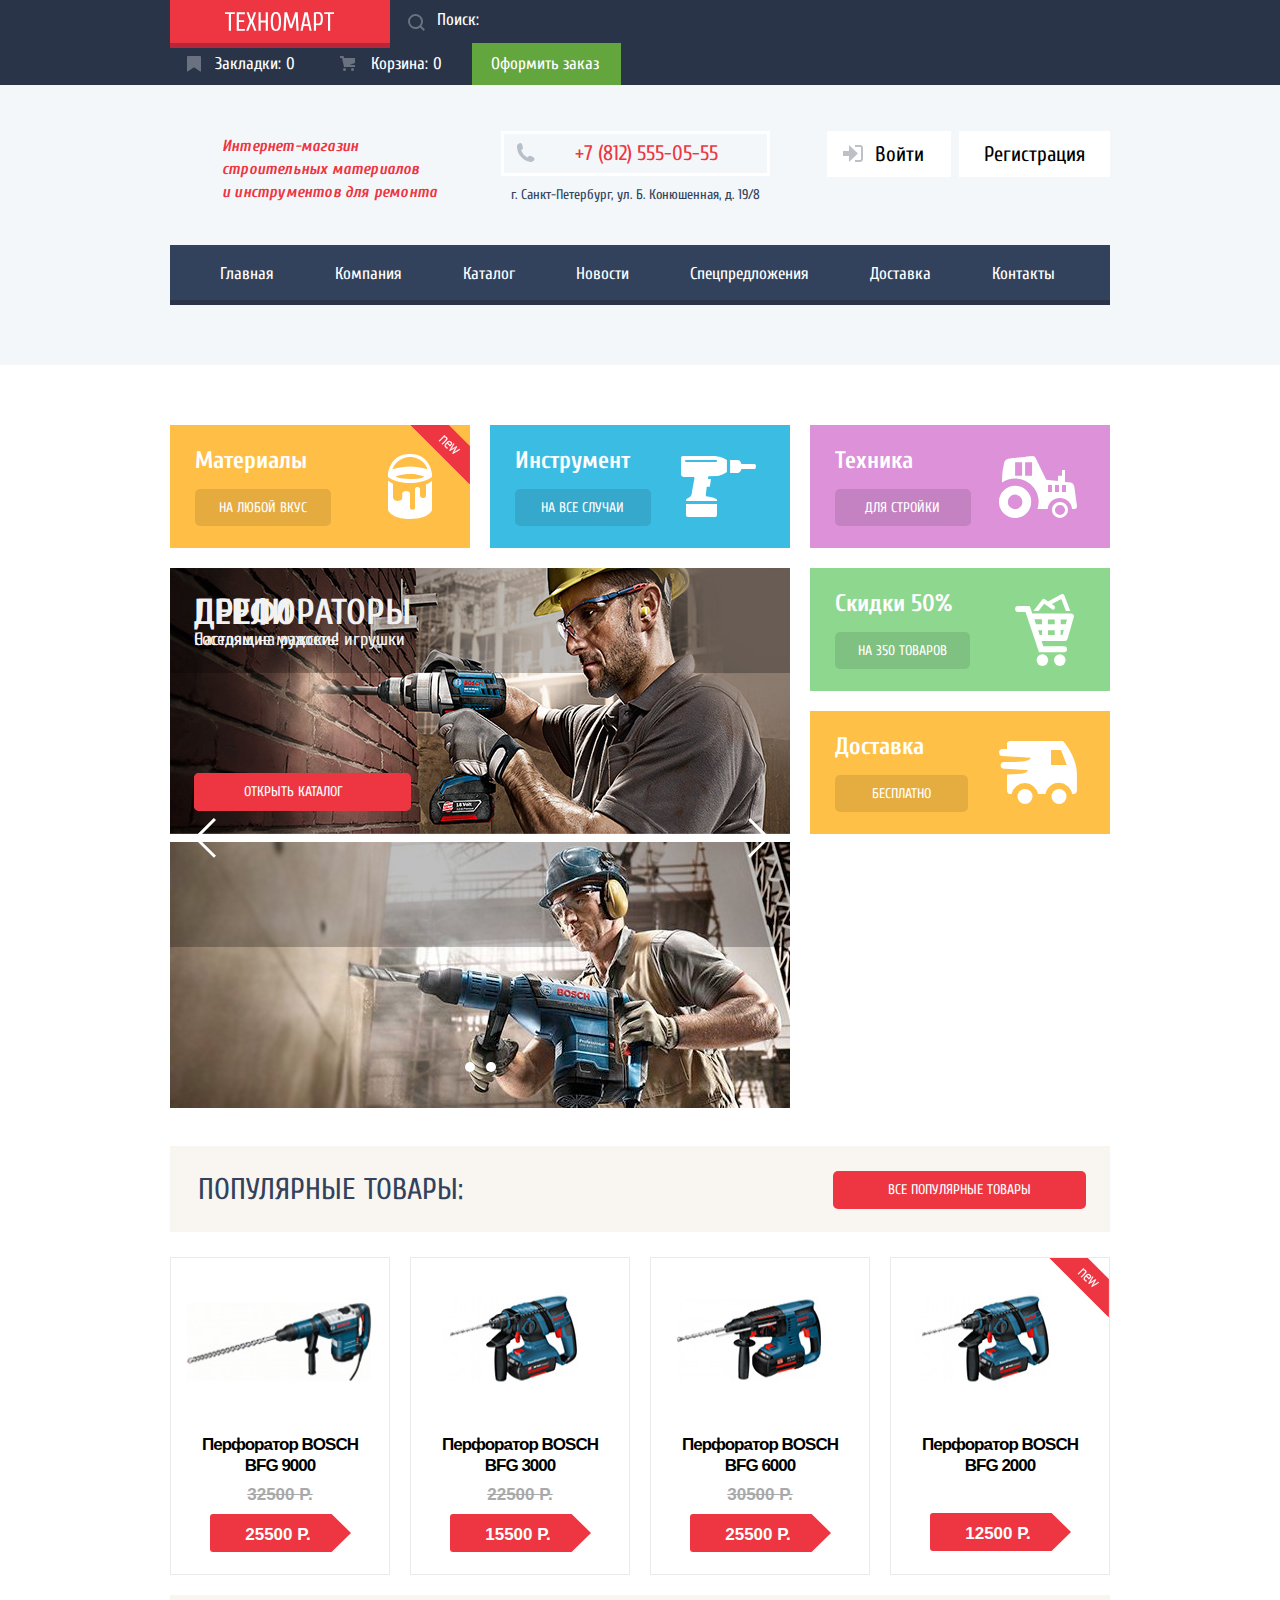
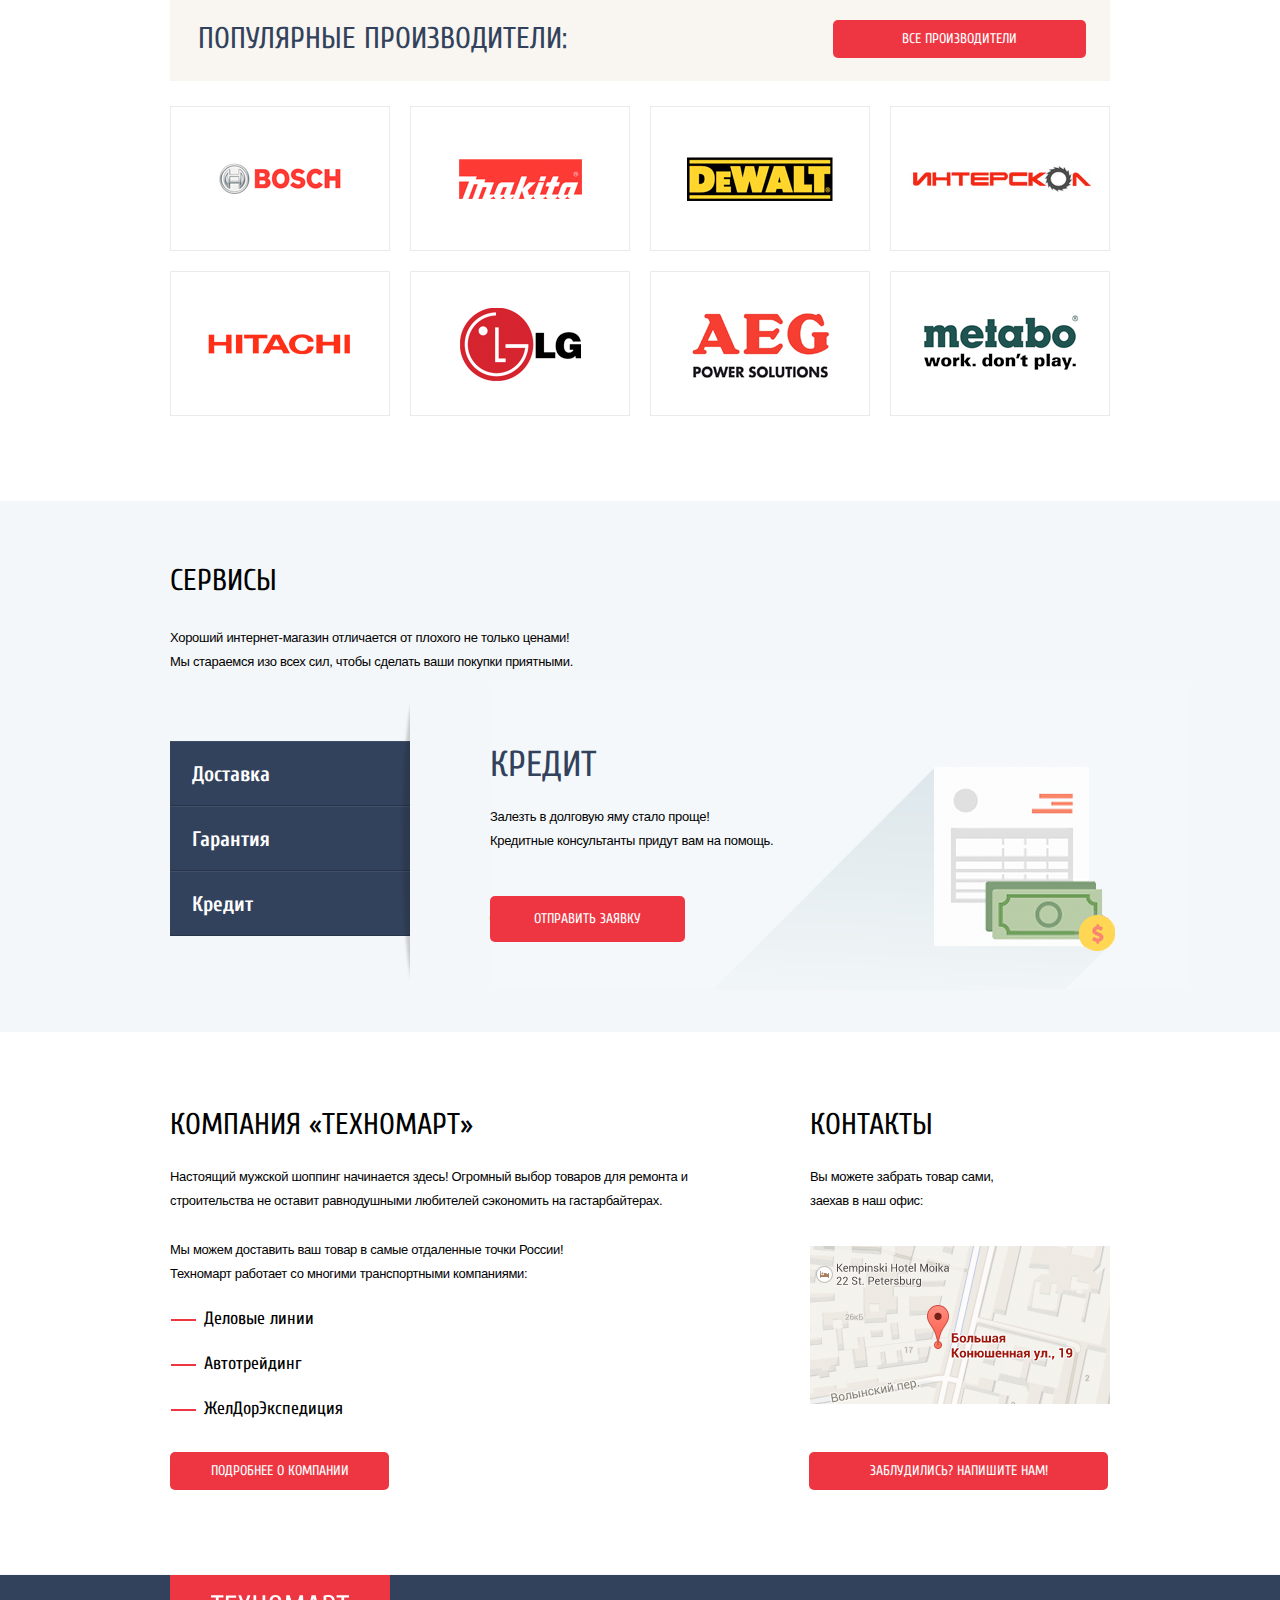
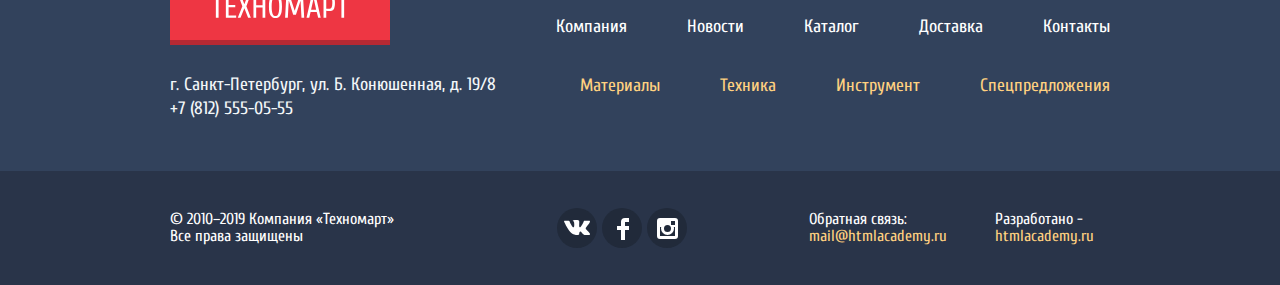
<file: index.html>
<!DOCTYPE html>
<html lang="ru">

<head>
  <meta charset="utf-8">
  <title>HTML Academy:Техномарт</title>
  <link href="https://fonts.googleapis.com/css?family=Cuprum:400,700&PT+Sans:400,700&display=swap&subset=cyrillic" rel="stylesheet">
  <link href="css/normalize.css" rel="stylesheet">
  <link href="css/style-autop.css" rel="stylesheet">
</head>

<body class="main-page">
  <header class="header">
    <div class="header-top">
      <div class="container">
        <div class="header-top-container">
          <a class="logo header-top-logo" href="index.html">
            <img src="img/logo-technomart.svg" width="109" height="19" alt="Логотип магазина инструментов «Техномарт»">
          </a>
          <form class="search-form" method="get">
            <input class="search" type="search" name="search" id="search" placeholder="Поиск:">
            <button class="search-button" type="submit"><svg xmlns="http://www.w3.org/2000/svg" width="17" height="17" viewBox="0 0 17 17">
                <path fill="#ffffff"
                  d="M17 15.586l-3.542-3.542A7.465 7.465 0 0 0 15 7.5 7.5 7.5 0 1 0 7.5 15c1.71 0 3.282-.579 4.544-1.542L15.586 17 17 15.586zM2 7.5C2 4.467 4.467 2 7.5 2 10.532 2 13 4.467 13 7.5c0 3.032-2.468 5.5-5.5 5.5A5.506 5.506 0 0 1 2 7.5z" />
              </svg></button>
          </form>
          <ul class="order-menu">
            <li class="order-menu-item bookmark"><a href="#">Закладки:<span>0</span></a></li>
            <li class="order-menu-item cart"><a href="#">Корзина:<span>0</span></a></li>
            <li class="order-menu-item order-button"><a href="#">Оформить заказ</a></li>
          </ul>
        </div>
      </div>
    </div>
    <div class="container">
      <div class="header-middle">
        <h1>
          Интернет-магазин<br>
          строительных материалов<br>
          и инструментов для ремонта
        </h1>
        <div class="contact">
          <a class="phone-button" href="tel:+78125550555">+7 (812) 555-05-55</a>
          <p class="address">г. Санкт-Петербург, ул. Б. Конюшенная, д. 19/8</p>
        </div>
        <ul class="user-menu">
          <li class="login-button"><a href="login-page.html">Войти</a></li>
          <li class="reg-button"><a href="reg-page.html">Регистрация</a></li>
        </ul>
      </div>
      <nav class="container">
        <ul class="nav-menu">
          <li class="nav-item nav-item-main"><a href="index.html">Главная</a></li>
          <li class="nav-item"><a href="#">Компания</a></li>
          <li class="nav-item"><a href="inner.html">Каталог</a></li>
          <li class="nav-item"><a href="#">Новости</a></li>
          <li class="nav-item"><a href="#">Спецпредложения</a></li>
          <li class="nav-item"><a href="#">Доставка</a></li>
          <li class="nav-item nav-item-contact"><a href="#">Контакты</a></li>
        </ul>
      </nav>
    </div>
  </header>
  <main>
    <div class="main container">
      <section class="catalog-menu">
        <div class="catalog-wrapper-1">
          <div class="catalog-wrapper-1-dop">
            <div class="catalog-menu-item item1 new-item">
              <h3>Материалы</h3>
              <a class="button catalog-button catalog-button-item1" href="#">На любой вкус</a>
            </div>
            <div class="catalog-menu-item item2">
              <h3>Инструмент</h3>
              <a class="button catalog-button catalog-button-item2" href="#">На все случаи</a>
            </div>
          </div>
          <div class="catalog-slider-wrapper">
            <div class="catalog-slider">
              <div class="catalog-slides fade">
                <div class="catalog-slide">
                  <h3>Дрели</h3>
                  <p>Соседям на радость!</p>
                  <a class="button open-catalog-button" href="inner.html">Открыть каталог</a>
                </div>
                <img src="img/slider-image1.jpg" width="620" height="266" alt="">
              </div>
              <div class="catalog-slides fade">
                <div class="catalog-slide">
                  <h3>Перфораторы</h3>
                  <p>Настоящие мужские игрушки</p>
                  <a class="button open-catalog-button" href="inner.html">Открыть каталог</a>
                </div>
                <img src="img/slider-image2.jpg" width="620" height="266" alt="">
              </div>
              <a class="turn-left-button" onclick="plusSlides(-1)"><span class="visually-hidden">Назад</span></a>
              <a class="turn-right-button" onclick="plusSlides(1)"><span class="visually-hidden">Вперед</span></a>
              <div class="slider-dots" style="text-align:center">
                <span class="slider-dots-dot" onclick="currentSlide(1)"></span>
                <span class="slider-dots-dot" onclick="currentSlide(2)"></span>
              </div>
            </div>
          </div>
        </div>
        <div class="catalog-wrapper-2">
          <div class="catalog-menu-item item3">
            <h3>Техника</h3>
            <a class="button catalog-button catalog-button-item3" href="#">Для стройки</a>
          </div>
          <div class="catalog-menu-item item4">
            <h3>Скидки 50%</h3>
            <a class="button catalog-button catalog-button-item4" href="#">На 350 товаров</a>
          </div>
          <div class="catalog-menu-item item5">
            <h3>Доставка</h3>
            <a class="button catalog-button catalog-button-item5" href="#">Бесплатно</a>
          </div>
        </div>
      </section>
      <section class="popular">
        <div class="popular-head-wrapper">
          <h2>Популярные товары:</h2>
          <a class="button popular-items-button" href="#">Все популярные товары</a>
        </div>
        <ul class="popular-items catalog-items">
          <li class="popular-item catalog-item">
            <img class="offerimage" src="img/items/item-bosch-bfg9000.jpg" width="218" height="170" alt="Изображение Bosch BFG 9000">
            <div class="order-modal">
              <a class="order-modal-button cart-modal-button" href="#">Купить</a>
              <a class="order-modal-button bookmark-modal-button" href="#">В закладки</a>
            </div>
            <div class="catalog-item-bottom">
              <h3 class="catalog-item-name">
                <a href="#">
                  <span>Перфоратор BOSCH</span>
                  <span>BFG 9000</span>
                </a>
              </h3>
              <div class="price">
                <span class="visually-hidden">Старая цена</span><span class="old-price">32500 Р.</span>
                <span class="visually-hidden">Новая цена</span><span class="price price-button">25500 Р.</span>
              </div>
            </div>
          </li>
          <li class="popular-item catalog-item">
            <img class="offerimage" src="img/items/item-bosch-bfg3000.jpg" width="218" height="170" alt="Изображения Bosch BFG 3000">
            <div class="order-modal">
              <a class="order-modal-button cart-modal-button" href="#">Купить</a>
              <a class="order-modal-button bookmark-modal-button" href="#">В закладки</a>
            </div>
            <div class="catalog-item-bottom">
              <h3 class="catalog-item-name">
                <a href="#">
                  <span class="">Перфоратор BOSCH</span>
                  <span>BFG 3000</span>
                </a>
              </h3>
              <div class="price">
                <span class="visually-hidden">Старая цена</span><span class="price old-price">22500 Р.</span>
                <span class="visually-hidden">Новая цена</span><span class="price price-button">15500 Р.</span>
              </div>
            </div>
          </li>
          <li class="popular-item catalog-item">
            <img class="offerimage" src="img/items/item-bosch-bfg6000.jpg" width="218" height="170" alt="Изображение Bosch BFG 6000">
            <div class="order-modal">
              <a class="order-modal-button cart-modal-button" href="#">Купить</a>
              <a class="order-modal-button bookmark-modal-button" href="#">В закладки</a>
            </div>
            <div class="catalog-item-bottom">
              <h3 class="catalog-item-name">
                <a href="#">
                  <span>Перфоратор BOSCH</span>
                  <span>BFG 6000</span>
                </a>
              </h3>
              <div class="price">
                <span class="visually-hidden">Старая цена</span><span class="price old-price">30500 Р.</span>
                <span class="visually-hidden">Новая цена</span><span class="price price-button">25500 Р.</span>
              </div>
            </div>
          </li>
          <li class="popular-item catalog-item new-item">
            <img class="offerimage" src="img/items/item-bosch-bfg2000.jpg" width="218" height="170" alt="Изображение Bosch BFG 2000. Новинка">
            <div class="order-modal">
              <a class="order-modal-button cart-modal-button" href="#">Купить</a>
              <a class="order-modal-button bookmark-modal-button" href="#">В закладки</a>
            </div>
            <div class="catalog-item-bottom">
              <h3 class="catalog-item-name">
                <a href="#">
                  <span>Перфоратор BOSCH</span>
                  <span>BFG 2000</span>
                </a>
              </h3>
              <div class="price">
                <span class="visually-hidden">Цена</span><span class="price price-button">12500 Р.</span>
              </div>
            </div>
          </li>
        </ul>
      </section>
      <section class="popular">
        <div class="popular-head-wrapper">
          <h2>Популярные производители:</h2>
          <a class="button popular-vendors-button" href="#">Все производители</a>
        </div>
        <ul class="popular-vendors">
          <li class="popular-vendor">
            <a href="#">
              <img class="bosch" src="img/vendor-logo/bosch.png" width="126" height="37" alt="Логотип Bosch">
            </a>
          </li>
          <li class="popular-vendor">
            <a href="#">
              <img class="makita" src="img/vendor-logo/makita.png" width="123" height="40" alt="Логотип Makita">
            </a>
          </li>
          <li class="popular-vendor">
            <a href="#">
              <img class="de-walt" src="img/vendor-logo/de-walt.png" width="146" height="44" alt="Логотип DeWalt">
            </a>
          </li>
          <li class="popular-vendor">
            <a href="#">
              <img class="interscol" src="img/vendor-logo/interscol.png" width="200" height="88" alt="Логотип Интерскол">
            </a>
          </li>
          <li class="popular-vendor">
            <a href="#">
              <img class="hitachi" src="img/vendor-logo/hitachi.png" width="169" height="31" alt="Логотип Hitachi">
            </a>
          </li>
          <li class="popular-vendor">
            <a href="#">
              <img class="lg" src="img/vendor-logo/lg.png" width="121" height="73" alt="Логотип LG">
            </a>
          </li>
          <li class="popular-vendor">
            <a href="#">
              <img class="aeg" src="img/vendor-logo/aeg.png" width="151" height="96" alt="Логотип AEG">
            </a>
          </li>
          <li class="popular-vendor">
            <a href="#">
              <img class=" metabo" src="img/vendor-logo/metabo.png" width="204" height="69" alt="Логотип Metabo">
            </a>
          </li>
        </ul>
      </section>
    </div>
    <div class="service">
      <div class="container">
        <h2>Сервисы</h2>
        <p>
          Хороший интернет-магазин отличается от плохого не только ценами!<br>
          Мы стараемся изо всех сил, чтобы сделать ваши покупки приятными.
        </p>
        <div class="service-slider-wrapper">
          <ul class="slider-nav">
            <li class="slider-tab">
              <a href="#delivery">Доставка</a>
            </li>
            <li class="slider-tab">
              <a href="#guarantee">Гарантия</a>
            </li>
            <li class="slider-tab">
              <a href="#credit">Кредит</a>
            </li>
          </ul>
          <div class="slider-content">
            <section class="slider-item delivery" id="delivery">
              <h2>Доставка</h2>
              <p>
                Мы с удовольствием доставим ваш товар прямо<br>
                к вашему подъезду совершенно бесплатно!<br>
                Ведь мы неплохо заработаем,<br>
                поднимая его на ваш этаж!
              </p>
            </section>
            <section class="slider-item guarantee" id="guarantee">
              <h2>Гарантия</h2>
              <p>
                Если купленный у нас товар поломается или заискрит,<br>
                а также в случае пожара, спровоцированного его возгоранием,<br>
                вы всегда можете быть уверены в нашей гарантии. Мы обменяем<br>
                сгоревший товар на новый.<br>
                Дом уж восстановите как-нибудь сами.
              </p>
            </section>
            <section class="slider-item credit" id="credit">
              <h2>Кредит</h2>
              <p>
                Залезть в долговую яму стало проще!<br>
                Кредитные консультанты придут вам на помощь.
              </p>
              <a class="button credit-button" href="#">Отправить заявку</a>
            </section>
          </div>
        </div>
      </div>
    </div>
    <div class="container">
      <div class="about-company-wrapper">
        <section class="about-company">
          <h2>КОМПАНИЯ «Техномарт»</h2>
          <p>Настоящий мужской шоппинг начинается здесь! Огромный выбор товаров для ремонта и
            строительства не оставит равнодушными любителей сэкономить на гастарбайтерах.</p>
          <p>Мы можем доставить ваш товар в самые отдаленные точки России!<br>
            Техномарт работает со многими транспортными компаниями:</p>
          <ul class="delivery-company">
            <li>Деловые линии</li>
            <li>Автотрейдинг</li>
            <li>ЖелДорЭкспедиция</li>
          </ul>
        </section>
        <section class="contact-us">
          <h2>Контакты</h2>
          <p>
            Вы можете забрать товар сами,<br>
            заехав в наш офис:
          </p>
          <a class="map-button" href="img/map-large.png">
            <img src="img/map-small.png" width="300" height="158" alt="Адрес офиса: Большая конюшенная д.19, Санкт-Петербург">
          </a>
        </section>
      </div>
      <div class="about-company-buttons-wrapper">
        <a class="button about-company-button" href="#">Подробнее о компании</a>
        <a class="button write-us-button" href="#">Заблудились? Напишите нам!</a>
      </div>
    </div>
  </main>
  <footer class="footer">
    <div class="main-footer">
      <div class="main-footer container">
        <div class="logo-contact-wrapper">
          <a class="logo footer-logo" href="index.html">
            <img src="img/logo-technomart.svg" width="138" height="23" alt="Логотип магазина инструментов «Техномарт»">
          </a>
          <p class="footer-contact">
            г. Санкт-Петербург, ул. Б. Конюшенная, д. 19/8<br>
            +7 (812) 555-05-55
          </p>
        </div>
        <div class="footer-nav">
          <ul class="main-footer-nav">
            <li><a class="footer-nav-item" href="#">Компания</a></li>
            <li><a class="footer-nav-item" href="#">Новости</a></li>
            <li><a class="footer-nav-item" href="#">Каталог</a></li>
            <li><a class="footer-nav-item" href="#">Доставка</a></li>
            <li><a class="footer-nav-item" href="#">Контакты</a></li>
          </ul>
          <ul class="second-footer-nav">
            <li><a class="footer-nav-item" href="#">Материалы</a></li>
            <li><a class="footer-nav-item" href="#">Техника</a></li>
            <li><a class="footer-nav-item" href="#">Инструмент</a></li>
            <li><a class="footer-nav-item" href="#">Спецпредложения</a></li>
          </ul>
        </div>
      </div>
    </div>
    <div class="footer-bottom">
      <div class="footer-bottom container">
        <p class="footer-campain-info">
          <span>© 2010–2019 Компания «Техномарт»</span>
          <span>Все права защищены</span>
        </p>
        <ul class="footer-social">
          <li class="vk"><a href="#"><span class="visually-hidden">Вконтакте</span></a></li>
          <li class="fb"><a href="#"><span class="visually-hidden">Фейсбук</span></a></li>
          <li class="insta"><a href="#"><span class="visually-hidden">Инстаграм</span></a></li>
        </ul>
        <p class="footer-connect-us">
          <span>Обратная связь:</span>
          <a href="#">mail@htmlacademy.ru</a>
        </p>
        <p class="footer-copyright">
          <span>Разработано -</span>
          <a href="https://htmlacademy.ru/intensive/htmlcss">htmlacademy.ru</a>
        </p>
      </div>
    </div>
  </footer>
  <div class="modal-wrapper modal-login">
    <section class="modal">
      <h3 class="visually-hidden">Вход в личный кабинет</h3>
      <form action="https://echo.htmlacademy.ru/courses" class="login-form" method="get">
        <ul class="modal-login-wrapper">
          <li class="modal-item">
            <label for="username-login">Ваше имя:</label>
            <input type="text" name="username-login" id="username-login" placeholder="Имя Фамилия">
          </li>
          <li class="modal-item">
            <label for="password-login">Ваш пароль:</label>
            <input type="password" name="password-login" id="password-login" placeholder="*********">
          </li>
        </ul>
        <div class="modal-bottom">
          <button class="button modal-login-button" type="submit">Отправить</button>
          <button type="button" class="modal-close-button"><span class="visually-hidden">Закрыть</span></button>
        </div>
      </form>
    </section>
  </div>
  <div class="modal-wrapper modal-reg">
    <section class="modal">
      <h3 class="visually-hidden">Регистрация</h3>
      <form action="https://echo.htmlacademy.ru/courses" class="reg-form" method="get">
        <ul class="modal-reg-wrapper">
          <li class="modal-item">
            <label for="username-reg">Ваше имя:</label>
            <input type="text" name="username-reg" id="username-reg" placeholder="Имя Фамилия">
          </li>
          <li class="modal-item">
            <label for="password-reg">Ваш пароль:</label>
            <input type="password" name="password-reg" id="password-reg" placeholder="*********">
          </li>
          <li class="modal-item">
            <label for="phone-reg">Ваш телефон:</label>
            <input type="tel" name="phone-reg" id="phone-reg" placeholder="8 000 000000">
          </li>
          <li class="modal-item">
            <label for="email-reg">Ваш телефон:</label>
            <input type="email" name="email-reg" id="email-reg" placeholder="email@example.com">
          </li>
        </ul>
        <div class="modal-bottom">
          <button class="button modal-reg-button" type="submit">Отправить</button>
          <button type="button" class="modal-close-button"><span class="visually-hidden">Закрыть</span></button>
        </div>
      </form>
    </section>
  </div>
  <div class="modal-wrapper modal-write-us">
    <section class="modal">
      <h3 class="visually-hidden">Напишите нам</h3>
      <form action="https://echo.htmlacademy.ru/courses" class="write-us-form" method="get">
        <ul class="modal-write-us-wrapper">
          <li class="modal-item">
            <label for="username-write-us">Ваше имя:</label>
            <input type="text" name="username-write-us" id="username-write-us" placeholder="Имя Фамилия">
          </li>
          <li class="modal-item">
            <label for="email-write-us">Ваш e-mail:</label>
            <input type="email" name="email-write-us" id="email-write-us" placeholder="email@example.com">
          </li>
          <li class="modal-item">
            <label for="text-write-us">Текст письма:</label>
            <textarea name="text" id="text-write-us" placeholder="В свободной форме"></textarea>
          </li>
        </ul>
        <div class="modal-bottom">
          <button class="button modal-login-button" type="submit">Отправить</button>
          <button type="button" class="modal-close-button"><span class="visually-hidden">Закрыть</span></button>
        </div>
      </form>
    </section>
  </div>
  <div class="modal-wrapper modal-map">
    <section class="modal">
      <h3 class="visually-hidden">Интерактивная карта</h3>
      <iframe src="https://yandex.ru/map-widget/v1/?um=constructor%3A84800adfbe0bbb0f0c581d72fab367a58a7651bb1d37b42129e54a7f75123bd7&amp;source=constructor" width="940" height="466"></iframe>
      <button type="button" class="modal-close-button"><span class="visually-hidden">Закрыть</span></button>
    </section>
  </div>
  <div class="modal-wrapper modal-add-to-cart">
    <section class="modal">
      <h3>Товар добавлен в корзину!</h3>
      <div class="modal-bottom">
        <button class="button add-to-cart-button" type="submit">Отправить</button>
        <button class="button purchace-continue-button" type="button">Прододжить покупки</button>
        <button type="button" class="modal-close-button"><span class="visually-hidden">Закрыть</span></button>
      </div>
    </section>
  </div>
  <script src="js/modal-login.js"></script>
</body>

</html>
</file>
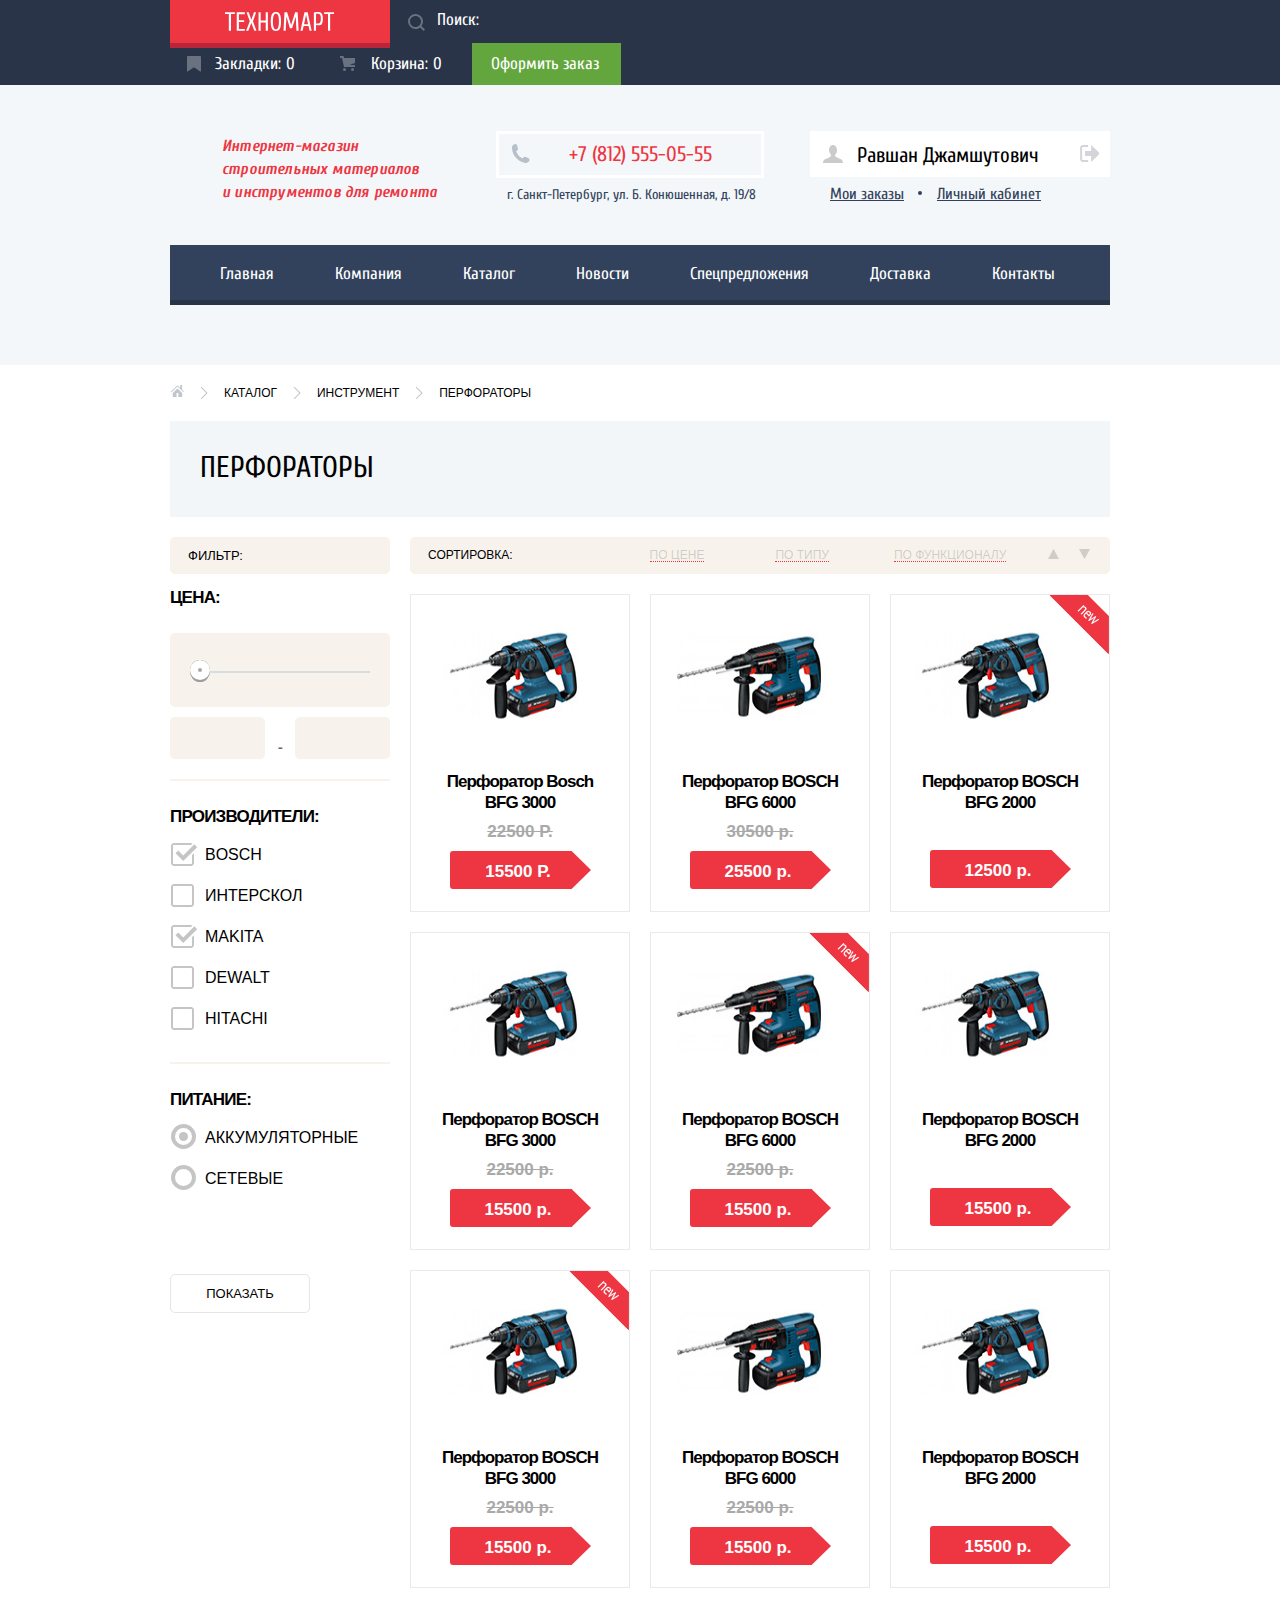
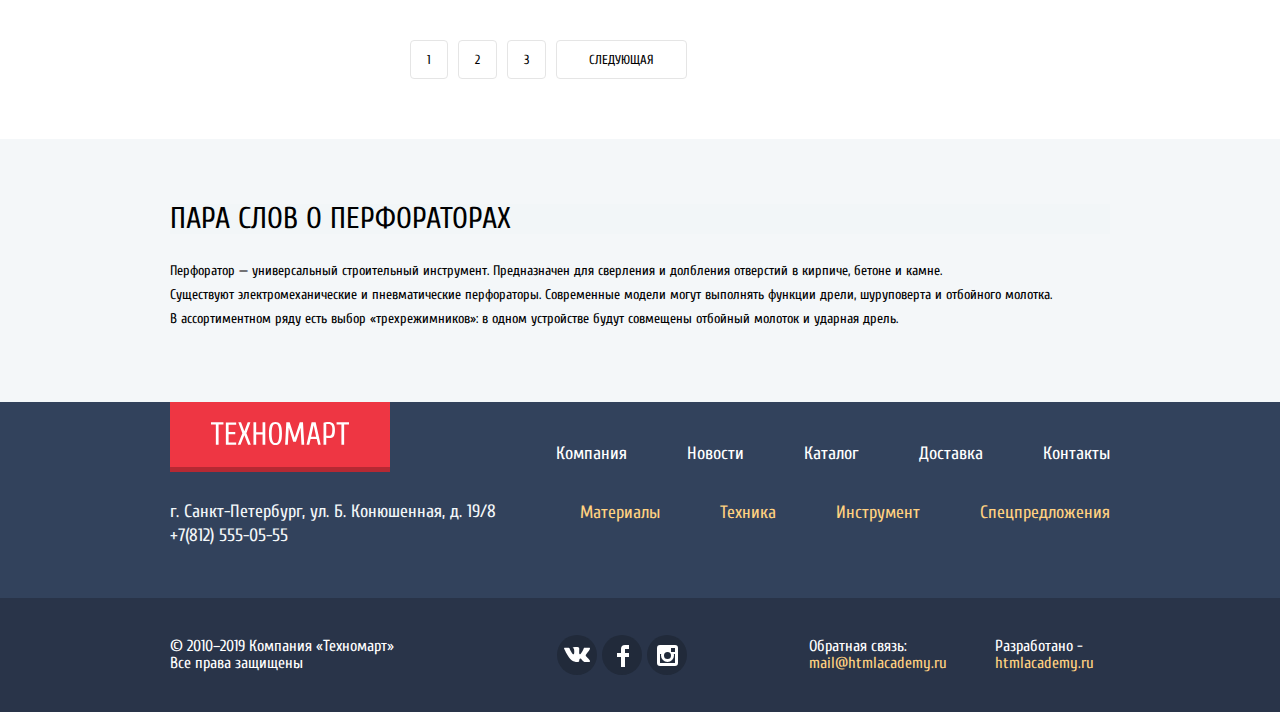
<file: inner.html>
<!DOCTYPE html>
<html lang="ru">

<head>
  <meta charset="utf-8">
  <title>HTML Academy:Техномарт</title>
  <link href="https://fonts.googleapis.com/css?family=Cuprum:400,700&PT+Sans:400,700&display=swap&subset=cyrillic" rel="stylesheet">
  <link href="css/normalize.css" rel="stylesheet">
  <link href="css/style-autop.css" rel="stylesheet">
</head>

<body class="inner-page">
  <header class="header">
    <div class="header-top">
      <div class="container">
        <div class="header-top-container">
          <a class="logo header-top-logo" href="index.html">
            <img src="img/logo-technomart.svg" width="109" height="19" alt="Логотип магазина инструментов «Техномарт»">
          </a>
          <form class="search-form" method="get">
            <input class="search" type="search" name="search" id="search" placeholder="Поиск:">
            <button class="search-button" type="submit"><svg xmlns="http://www.w3.org/2000/svg" width="17" height="17" viewBox="0 0 17 17">
                <path fill="#ffffff"
                  d="M17 15.586l-3.542-3.542A7.465 7.465 0 0 0 15 7.5 7.5 7.5 0 1 0 7.5 15c1.71 0 3.282-.579 4.544-1.542L15.586 17 17 15.586zM2 7.5C2 4.467 4.467 2 7.5 2 10.532 2 13 4.467 13 7.5c0 3.032-2.468 5.5-5.5 5.5A5.506 5.506 0 0 1 2 7.5z" />
              </svg></button>
          </form>
          <ul class="order-menu">
            <li class="order-menu-item bookmark"><a href="#">Закладки:<span>0</span></a></li>
            <li class="order-menu-item cart"><a href="#">Корзина:<span>0</span></a></li>
            <li class="order-menu-item order-button"><a href="#">Оформить заказ</a></li>
          </ul>
        </div>
      </div>
    </div>
    <div class="container">
      <div class="header-middle">
        <h1>
          Интернет-магазин<br>
          строительных материалов<br>
          и инструментов для ремонта
        </h1>
        <div class="contact">
          <a class="phone-button" href="tel:+78125550555">+7 (812) 555-05-55</a>
          <p class="address">г. Санкт-Петербург, ул. Б. Конюшенная, д. 19/8</p>
        </div>
        <ul class="user-menu user-logout">
          <li class="user-menu-main">
            <a class="username" href="#">Равшан Джамшутович</a>
            <a class="logout-button">
              <span class="visually-hidden">Выйти</span>
            </a>
          </li>
          <li class="user-own-menu">
            <a class="user-menu-item orders" href="#">Мои заказы</a>
            <a class="user-menu-item user-page" href="#">Личный кабинет</a>
          </li>
        </ul>
      </div>
      <nav class="container">
        <ul class="nav-menu">
          <li class="nav-item nav-item-main"><a href="index.html">Главная</a></li>
          <li class="nav-item"><a href="#">Компания</a></li>
          <li class="nav-item"><a href="inner.html">Каталог</a></li>
          <li class="nav-item"><a href="#">Новости</a></li>
          <li class="nav-item"><a href="#">Спецпредложения</a></li>
          <li class="nav-item"><a href="#">Доставка</a></li>
          <li class="nav-item nav-item-contact"><a href="#">Контакты</a></li>
        </ul>
      </nav>
    </div>
  </header>
  <main>
    <div class="main container">
      <ul class="breadcrambs">
        <li class="breadcrambs-item">
          <a href="index.html">
            <img src="img/icon-home.svg" width="14" height="12" alt="Вернуться на Главную страницу">
            <span class="visually-hidden">На Главную</span>
          </a>
        </li>
        <li class="breadcrambs-item"><a href="inner.html">Каталог</a></li>
        <li class="breadcrambs-item"><a href="#">Инструмент</a></li>
        <li class="breadcrambs-item">Перфораторы</li>
      </ul>
      <h2>Перфораторы</h2>
      <div class="main-content-wrapp">
        <form class="content-wrapp-left" action="https://echo.htmlacademy.ru/courses" method="post">
          <h3>Фильтр:</h3>
          <fieldset class="slider-price">
            <legend>Цена:</legend>
            <div class="slider-price-wrapper">
              <div class="range-wrapper">
                <div id='id66' class="range">
                  <div id='id66b' class='range__between'></div>
                  <button id='id661' class="range__button_1"></button>
                  <button id='id662' class="range__button_2"></button>
                </div>
              </div>
              <div class="range-windows">
                <input id='id66i1' class='range_inpt1' type='number' min='0' max='30000'>
                <span>-</span>
                <input id='id66i2' class='range_inpt2' type='number' min='0' max='30000'>
              </div>
            </div>
          </fieldset>
          <fieldset class="filter-vendor">
            <legend>Производители:</legend>
            <ul class="filter">
              <li class="filter-option">
                <input class="visually-hidden filter-input-checkbox" type="checkbox" id="filter-bosch" name="Bosch" checked>
                <label for="filter-bosch">Bosch</label>
              </li>
              <li class="filter-option">
                <input class="visually-hidden filter-input-checkbox" type="checkbox" id="filter-interscol" name="Интерскол">
                <label for="filter-interscol">Интерскол</label>
              </li>
              <li class="filter-option">
                <input class="visually-hidden filter-input-checkbox" type="checkbox" id="filter-makita" name="Makita" checked>
                <label for="filter-makita">Makita</label>
              </li>
              <li class="filter-option">
                <input class="visually-hidden filter-input-checkbox" type="checkbox" id="filter-dewalt" name="Dewalt">
                <label for="filter-dewalt">Dewalt</label>
              </li>
              <li class="filter-option">
                <input class="visually-hidden filter-input-checkbox" type="checkbox" id="filter-hitachi" name="Hitachi">
                <label for="filter-hitachi">Hitachi</label>
              </li>
            </ul>
          </fieldset>
          <fieldset class="battery-type-filter">
            <legend>Питание:</legend>
            <ul class="filter">
              <li class="filter-option">
                <input class="visually-hidden filter-radio-checkbox" type="radio" id="radiobutton1" name="energy-type-button" value="Аккумуляторные" checked>
                <label for="radiobutton1">Аккумуляторные</label>
              </li>
              <li class="filter-option">
                <input class="visually-hidden filter-radio-checkbox" type="radio" id="radiobutton2" name="energy-type-button" value="Сетевые">
                <label for="radiobutton2">Сетевые</label>
              </li>
            </ul>
          </fieldset>
          <input class="left-filter-button" type="submit" name="filter-button" value="Показать">
        </form>
        <div class="content-wrapp-right">
          <section class="right-filter-wrapper">
            <h3 class="right-filter-item">Сортировка:</h3>
            <a class="right-filter-item price-filter" href="#">По цене</a>
            <a class="right-filter-item type-filter" href="#">По типу</a>
            <a class="right-filter-item function-filter" href="#">По функционалу</a>
            <a class="right-filter-item filter-button filter-up-button" href="#">
              <span class="visually-hidden">По возрастанию</span>
              <svg xmlns="http://www.w3.org/2000/svg" width="11" height="10">
                <path fill="#231F20" d="M5.5 0L0 10h11z" />
              </svg>
            </a>
            <a class="right-filter-item filter-button filter-down-button" href="#">
              <span class="visually-hidden">По убыванию</span>
              <svg xmlns="http://www.w3.org/2000/svg" width="11" height="10">
                <path fill="#231F20" d="M5.5 10L0 0h11" />
              </svg>
            </a>
          </section>
          <div>
            <h3 class="visually-hidden">Список товаров</h3>
            <ul class="catalog-items">
              <li class="catalog-item">
                <img class="offerimage" src="img/items/item-bosch-bfg3000.jpg" width="218" height="170" alt="Изображение Bosch BFG 3000">
                <div class="order-modal">
                  <a class="order-modal-button cart-modal-button" href="#">Купить</a>
                  <a class="order-modal-button bookmark-modal-button" href="#">В закладки</a>
                </div>
                <div class="catalog-item-bottom">
                  <h3 class="catalog-item-name">
                    <a href="#">
                      <span>Перфоратор</span>
                      <span>Bosch BFG 3000</span>
                    </a>
                  </h3>
                  <span class="visually-hidden">Старая цена</span><span class="price old-price">22500 Р.</span>
                  <span class="visually-hidden">Новая цена</span><span class="price price-button">15500 Р.</span>
                </div>
              </li>
              <li class="catalog-item">
                <img class="offerimage" src="img/items/item-bosch-bfg6000.jpg" width="218" height="170" alt="Изображение Bosch BFG 6000">
                <div class="order-modal">
                  <a class="order-modal-button cart-modal-button" href="#">Купить</a>
                  <a class="order-modal-button bookmark-modal-button" href="#">В закладки</a>
                </div>
                <div class="catalog-item-bottom">
                  <h3 class="catalog-item-name">
                    <a href="#">
                      <span>Перфоратор BOSCH</span>
                      <span>BFG 6000</span>
                    </a>
                  </h3>
                  <span class="visually-hidden">Старая цена</span><span class="price old-price">30500 р.</span>
                  <span class="visually-hidden">Новая цена</span><span class="price price-button">25500 р.</span>
                </div>
              </li>
              <li class="catalog-item new-item">
                <img class="offerimage" src="img/items/item-bosch-bfg2000.jpg" width="218" height="170" alt="Изображение Bosch BFG 2000. Новинка">
                <div class="order-modal">
                  <a class="order-modal-button cart-modal-button" href="#">Купить</a>
                  <a class="order-modal-button bookmark-modal-button" href="#">В закладки</a>
                </div>
                <div class="catalog-item-bottom">
                  <h3 class="catalog-item-name">
                    <a href="#">
                      <span>Перфоратор BOSCH</span>
                      <span>BFG 2000</span>
                    </a>
                  </h3>
                  <span class="visually-hidden">Цена</span><span class="price price-button">12500 р.</span>
                </div>
              </li>
              <li class="catalog-item">
                <img class="offerimage" src="img/items/item-bosch-bfg3000.jpg" width="218" height="170" alt="Изображение Bosch BFG 3000">
                <div class="order-modal">
                  <a class="order-modal-button cart-modal-button" href="#">Купить</a>
                  <a class="order-modal-button bookmark-modal-button" href="#">В закладки</a>
                </div>
                <div class="catalog-item-bottom">
                  <h3 class="catalog-item-name">
                    <a href="#">
                      <span>Перфоратор BOSCH</span>
                      <span>BFG 3000</span>
                    </a>
                  </h3>
                  <span class="visually-hidden">Старая цена</span><span class="price old-price">22500 р.</span>
                  <span class="visually-hidden">Новая цена</span><span class="price price-button">15500 р.</span>
                </div>
              </li>
              <li class="catalog-item new-item">
                <img class="offerimage" src="img/items/item-bosch-bfg6000.jpg" width="218" height="170" alt="Изображение Bosch BFG 6000. Новинка">
                <div class="order-modal">
                  <a class="order-modal-button cart-modal-button" href="#">Купить</a>
                  <a class="order-modal-button bookmark-modal-button" href="#">В закладки</a>
                </div>
                <div class="catalog-item-bottom">
                  <h3 class="catalog-item-name">
                    <a href="#">
                      <span>Перфоратор BOSCH</span>
                      <span>BFG 6000</span>
                    </a>
                  </h3>
                  <span class="visually-hidden">Старая цена</span><span class="price old-price">22500 р.</span>
                  <span class="visually-hidden">Новая цена</span><span class="price price-button">15500 р.</span>
                </div>
              </li>
              <li class="catalog-item">
                <img class="offerimage" src="img/items/item-bosch-bfg2000.jpg" width="218" height="170" alt="Изображение Bosch BFG 2000">
                <div class="order-modal">
                  <a class="order-modal-button cart-modal-button" href="#">Купить</a>
                  <a class="order-modal-button bookmark-modal-button" href="#">В закладки</a>
                </div>
                <div class="catalog-item-bottom">
                  <h3 class="catalog-item-name">
                    <a href="#">
                      <span>Перфоратор BOSCH</span>
                      <span>BFG 2000</span>
                    </a>
                  </h3>
                  <span class="visually-hidden">Цена</span><span class="price price-button">15500 р.</span>
                </div>
              </li>
              <li class="catalog-item new-item">
                <img class="offerimage" src="img/items/item-bosch-bfg3000.jpg" width="218" height="170" alt="Изображение Bosch BFG 3000. Новинка">
                <div class="order-modal">
                  <a class="order-modal-button cart-modal-button" href="#">Купить</a>
                  <a class="order-modal-button bookmark-modal-button" href="#">В закладки</a>
                </div>
                <div class="catalog-item-bottom">
                  <h3 class="catalog-item-name">
                    <a href="#">
                      <span>Перфоратор BOSCH</span>
                      <span>BFG 3000</span>
                    </a>
                  </h3>
                  <span class="visually-hidden">Старая цена</span><span class="price old-price">22500 р.</span>
                  <span class="visually-hidden">Новая цена</span><span class="price price-button">15500 р.</span>
                </div>
              </li>
              <li class="catalog-item">
                <img class="offerimage" src="img/items/item-bosch-bfg6000.jpg" width="218" height="170" alt="Изображение Bosch BFG 6000">
                <div class="order-modal">
                  <a class="order-modal-button cart-modal-button" href="#">Купить</a>
                  <a class="order-modal-button bookmark-modal-button" href="#">В закладки</a>
                </div>
                <div class="catalog-item-bottom">
                  <h3 class="catalog-item-name">
                    <a href="#">
                      <span>Перфоратор BOSCH</span>
                      <span>BFG 6000</span>
                    </a>
                  </h3>
                  <span class="visually-hidden">Старая цена</span><span class="price old-price">22500 р.</span>
                  <span class="visually-hidden">Новая цена</span><span class="price price-button">15500 р.</span>
                </div>
              </li>
              <li class="catalog-item">
                <img class="offerimage" src="img/items/item-bosch-bfg2000.jpg" width="218" height="170" alt="Изображение Bosch BFG 2000">
                <div class="order-modal">
                  <a class="order-modal-button cart-modal-button" href="#">Купить</a>
                  <a class="order-modal-button bookmark-modal-button" href="#">В закладки</a>
                </div>
                <div class="catalog-item-bottom">
                  <h3 class="catalog-item-name">
                    <a href="#">
                      <span>Перфоратор BOSCH</span>
                      <span>BFG 2000</span>
                    </a>
                  </h3>
                  <span class="visually-hidden">Цена</span><span class="price price-button">15500 р.</span>
                </div>
              </li>
            </ul>
          </div>
          <ul class="page-counter">
            <li><a>1</a></li>
            <li><a href="#">2</a></li>
            <li><a href="#">3</a></li>
            <li><a href="#">Следующая</a></li>
          </ul>
        </div>
      </div>
    </div>
    <section>
      <div class="item-about">
        <div class="container">
          <h2>Пара слов о перфораторах</h2>
          <p>
            Перфоратор — универсальный строительный инструмент. Предназначен для сверления и долбления отверстий в кирпиче, бетоне и камне.<br>
            Существуют электромеханические и пневматические перфораторы. Современные модели могут выполнять функции дрели, шуруповерта и отбойного молотка.<br>
            В ассортиментном ряду есть выбор «трехрежимников»: в одном устройстве будут совмещены отбойный молоток и ударная дрель.
          </p>
        </div>
      </div>
    </section>
  </main>
  <footer class="footer">
    <div class="main-footer">
      <div class="main-footer container">
        <div class="logo-contact-wrapper">
          <a class="logo footer-logo" href="index.html">
            <img src="img/logo-technomart.svg" width="138" height="23" alt="Логотип магазина инструментов «Техномарт»">
          </a>
          <p class="footer-contact">
            г. Санкт-Петербург, ул. Б. Конюшенная, д. 19/8<br>
            +7(812) 555-05-55
          </p>
        </div>
        <div class="footer-nav">
          <ul class="main-footer-nav">
            <li><a class="footer-nav-item" href="#">Компания</a></li>
            <li><a class="footer-nav-item" href="#">Новости</a></li>
            <li><a class="footer-nav-item" href="#">Каталог</a></li>
            <li><a class="footer-nav-item" href="#">Доставка</a></li>
            <li><a class="footer-nav-item" href="#">Контакты</a></li>
          </ul>
          <ul class="second-footer-nav">
            <li><a class="footer-nav-item" href="#">Материалы</a></li>
            <li><a class="footer-nav-item" href="#">Техника</a></li>
            <li><a class="footer-nav-item" href="#">Инструмент</a></li>
            <li><a class="footer-nav-item" href="#">Спецпредложения</a></li>
          </ul>
        </div>
      </div>
    </div>
    <div class="footer-bottom">
      <div class="footer-bottom container">
        <p class="footer-campain-info">
          <span>© 2010–2019 Компания «Техномарт»</span>
          <span>Все права защищены</span>
        </p>
        <ul class="footer-social">
          <li class="vk"><a href="#"><span class="visually-hidden">Вконтакте</span></a></li>
          <li class="fb"><a href="#"><span class="visually-hidden">Фейсбук</span></a></li>
          <li class="insta"><a href="#"><span class="visually-hidden">Инстаграм</span></a></li>
        </ul>
        <p class="footer-connect-us">
          <span>Обратная связь:</span>
          <a href="#">mail@htmlacademy.ru</a>
        </p>
        <p class="footer-copyright">
          <span>Разработано -</span>
          <a href="https://htmlacademy.ru/intensive/htmlcss">htmlacademy.ru</a>
        </p>
      </div>
    </div>
  </footer>
  <div class="modal-wrapper modal-add-to-cart">
    <section class="modal">
      <h3>Товар добавлен в корзину!</h3>
      <div class="modal-bottom">
        <button class="button add-to-cart-button" type="submit">Отправить</button>
        <button class="button purchace-continue-button" type="button">Прододжить покупки</button>
        <button type="button" class="modal-close-button"><span class="visually-hidden">Закрыть</span></button>
      </div>
    </section>
  </div>
  <script src="js/modal-login.js"></script>
</body>

</html>
</file>
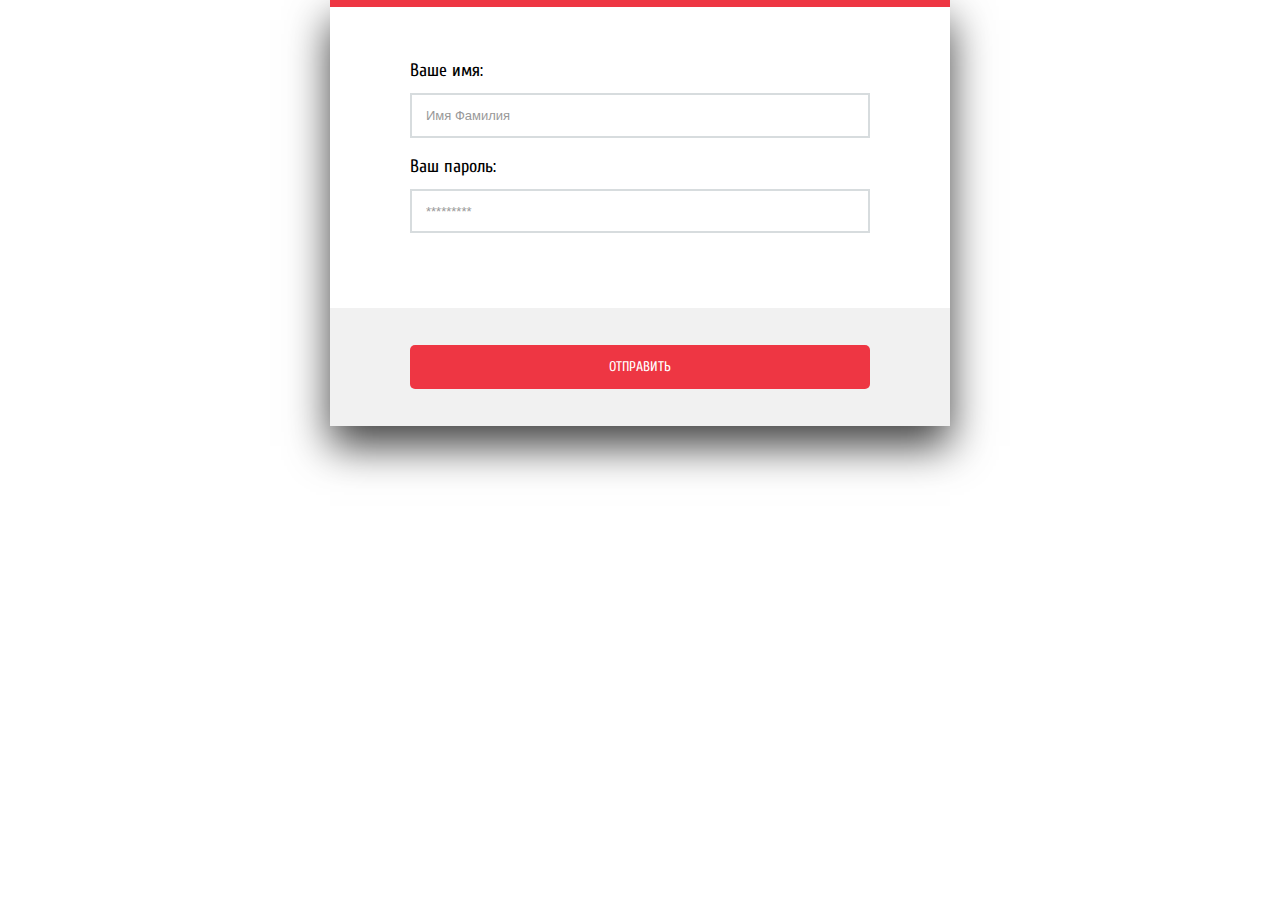
<file: login-page.html>
<!DOCTYPE html>
<html lang="ru">
  <head>
    <meta charset="utf-8">
    <title>HTML Academy:Техномарт</title>
    <link href="https://fonts.googleapis.com/css?family=Cuprum:400,700&PT+Sans:400,700&display=swap&subset=cyrillic" rel="stylesheet">
    <link href="css/normalize.css" rel="stylesheet">
    <link href="css/style-optim.css" rel="stylesheet">
  </head>
  <body class="login-page">
    <main>
      <h1 class="visually-hidden">Вход в личный кабинет</h1>
        <form action="https://echo.htmlacademy.ru/courses" class="login-form" method="get">
        <ul class="login-wrapper">
          <li class="form-item">
            <label for="user-login">Ваше имя: </label>
            <input type="text" name="login" id="user-login" placeholder="Имя Фамилия">
          </li>
          <li class="form-item">
            <label for="password">Ваш пароль:</label>
            <input type="password" name="password" id="password" placeholder="*********">
          </li>
        </ul>
        <div class="form-bottom">
        <button class="button login-button" type="submit">Отправить</button>
        </div>
        </form>
      </main>
    </body>
</html>
</file>
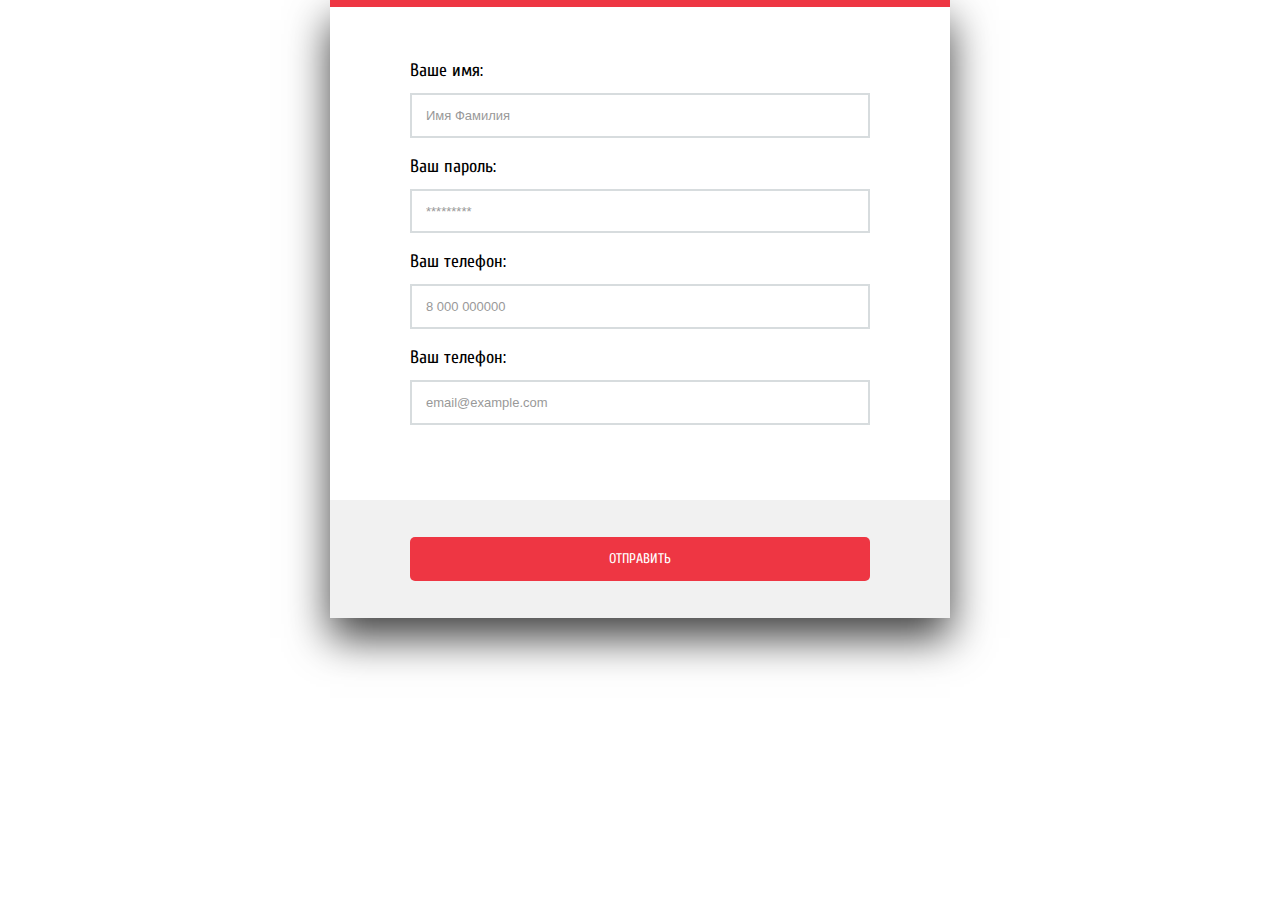
<file: reg-page.html>
<!DOCTYPE html>
<html lang="ru">
  <head>
    <meta charset="utf-8">
    <title>HTML Academy:Техномарт</title>
    <link href="https://fonts.googleapis.com/css?family=Cuprum:400,700&PT+Sans:400,700&display=swap&subset=cyrillic" rel="stylesheet">
    <link href="css/normalize.css" rel="stylesheet">
    <link href="css/style-optim.css" rel="stylesheet">
  </head>
  <body class="reg-page">
    <main>
      <h1 class="visually-hidden">Регистрация</h1>
      <form action="https://echo.htmlacademy.ru/courses" class="reg-form" method="get">
      <ul class="reg-wrapper">
        <li class="form-item">
          <label for="username-reg">Ваше имя:</label>
          <input type="text" name="username" id="username-reg" placeholder="Имя Фамилия">
        </li>
        <li class="form-item">
          <label for="password-reg">Ваш пароль:</label>
          <input type="password" name="password" id="password-reg" placeholder="*********">
        </li>
        <li class="form-item">
          <label for="phone-reg">Ваш телефон:</label>
          <input type="tel" name="phone" id="phone-reg" placeholder="8 000 000000">
        </li>
        <li class="form-item">
          <label for="email-reg">Ваш телефон:</label>
          <input type="email" name="email" id="email-reg" placeholder="email@example.com">
        </li>
      </ul>
      <div class="form-bottom">
      <button class="button reg-button" type="submit">Отправить</button>
      </div>
      </form>
      </main>
  </body>
</html>
</file>
<file: css/style-autop.css>
body {
  position: relative;
  font-family: "Cuprum", Arial, sans-serif;
  font-size: 13px;
  line-height: 24px;
  font-weight: normal;
  color: black;
  background-color: white;
}

*, *:before, *:after {
  -webkit-box-sizing: border-box;
  box-sizing: border-box;
}

.container {
  position: relative;
  max-width: 940px;
  margin-left: auto;
  margin-right: auto;
}

.header {
  background-color: #f4f7f9;
  padding-bottom: 60px;
}

.header-top {
  font-family: inherit;
  font-size: 17px;
  line-height: 18px;
  color: #ffffff;
  background-color: #293449;
  margin-bottom: 46px;
}

.header-top-container {
  display: -webkit-box;
  display: -ms-flexbox;
  display: flex;
  -webkit-box-align: stretch;
  -ms-flex-align: stretch;
  align-items: stretch;
  -ms-flex-wrap: wrap;
  flex-wrap: wrap;
}

.header-top-logo {
  width: 220px;
  padding: 12px 56px 8px 55px;
  background-color: #ee3643;
  -webkit-box-shadow: 0 5px 0 0 #b92639;
  box-shadow: 0 5px 0 0 #b92639;
}

.logo:hover {
  background-color: #ca2c37;
}

.logo:disabled {
  background-color: #ba2732;
}

.search-form {
  min-width: 270px;
  position: relative;
  background-color: #293449;
  -webkit-box-sizing: border-box;
  box-sizing: border-box;
}

.search-form input::-webkit-input-placeholder {
  font-family: inherit;
  font-size: 17px;
  line-height: 18px;
  color: #ffffff;
  background-color: inherit;
}

.search-form input::-moz-placeholder {
  font-family: inherit;
  font-size: 17px;
  line-height: 18px;
  color: #ffffff;
  background-color: inherit;
}

.search-form input:-ms-input-placeholder {
  font-family: inherit;
  font-size: 17px;
  line-height: 18px;
  color: #ffffff;
  background-color: inherit;
}

.search-form input::-ms-input-placeholder {
  font-family: inherit;
  font-size: 17px;
  line-height: 18px;
  color: #ffffff;
  background-color: inherit;
}

.search-form input::placeholder {
  font-family: inherit;
  font-size: 17px;
  line-height: 18px;
  color: #ffffff;
  background-color: inherit;
}

.search-form input {
  position: relative;
  width: 270px;
  border: none;
  background-color: inherit;
  padding-top: 10px;
  padding-bottom: 10px;
  padding-left: 47px;
}

.search-button {
  position: absolute;
  background: none;
  border: none;
  top: 50%;
  left: 12px;
  margin-top: -9px;
  opacity: 0.3;
}

input[type="search"]:focus {
  background-color: #fff;
  color: #000;
  border: none;
  -webkit-box-shadow: none;
  box-shadow: none;
}

input:hover+.search-button, input:focus+.search-button {
  opacity: 1;
}

input:focus+.search-button path {
  fill: #ee3643;
}

.order-menu {
  display: -webkit-box;
  display: -ms-flexbox;
  display: flex;
  min-width: 450px;
  -ms-flex-wrap: wrap;
  flex-wrap: wrap;
  -webkit-box-align: stretch;
  -ms-flex-align: stretch;
  align-items: stretch;
  margin: 0;
  padding: 0;
  list-style: none;
}

.order-menu-item a {
  display: block;
  text-decoration: none;
  color: #fff;
  font-size: 17px;
  line-height: 20px;
  padding-top: 11px;
  padding-bottom: 11px;
}

.bookmark a {
  position: relative;
  padding-right: 27px;
  padding-left: 45px;
}

.bookmark span, .cart span {
  margin-left: 5px;
}

.cart a {
  position: relative;
  padding-left: 49px;
  padding-right: 30px;
}

.bookmark a::before {
  position: absolute;
  content: "";
  background: url("../img/icon-bookmark.svg") no-repeat;
  width: 14px;
  height: 16px;
  opacity: 0.3;
  left: 17px;
  top: 13px;
}

.cart a::before {
  position: absolute;
  content: "";
  background: url("../img/icon-cart.svg") no-repeat;
  width: 15px;
  height: 15px;
  opacity: 0.3;
  left: 18px;
  top: 13px;
}

.search-form:hover, .bookmark:hover, .cart:hover {
  background-color: #212a3a;
}

.bookmark:hover a::before, .cart:hover a::before {
  opacity: 1;
}

.order-button {
  background-color: #63a63e;
}

.order-button a {
  display: block;
  padding-left: 19px;
  padding-right: 22px;
}

.order-button a:hover {
  background-color: #5fbb2d;
}

.order-menu-item a:disabled {
  opacity: 0.5;
}

.header-middle {
  margin-bottom: 38px;
}

.header-middle, .nav-menu {
  display: -webkit-box;
  display: -ms-flexbox;
  display: flex;
  -webkit-box-pack: justify;
  -ms-flex-pack: justify;
  justify-content: space-between;
  -ms-flex-wrap: wrap;
  flex-wrap: wrap;
  -webkit-box-align: start;
  -ms-flex-align: start;
  align-items: flex-start;
}

.header-middle h1 {
  font-family: inherit;
  font-size: 16px;
  font-style: italic;
  line-height: 23px;
  color: #ee3643;
  margin: 0;
  margin-top: 4px;
  margin-left: 52px;
  margin-right: 6px;
  letter-spacing: 0.2px;
}

.phone-button {
  display: inline-block;
  position: relative;
  font-size: 21px;
  line-height: 21px;
  color: #ee3643;
  padding: 9px 49px 9px 71px;
  border: 3px solid #ffffff;
  text-decoration: none;
}

.phone-button::before {
  position: absolute;
  content: "";
  background: url(../img/icon-phone.svg) no-repeat;
  width: 19px;
  height: 19px;
  left: 12px;
}

.address {
  display: block;
  font-size: 14px;
  line-height: 24px;
  color: #32425c;
  text-align: center;
  margin: 0;
  margin-top: 7px;
  margin-bottom: 0;
}

.user-menu {
  position: relative;
  list-style: none;
  display: -webkit-box;
  display: -ms-flexbox;
  display: flex;
  -ms-flex-wrap: wrap;
  flex-wrap: wrap;
  margin: 0;
  padding: 0;
  -webkit-box-align: center;
  -ms-flex-align: center;
  align-items: center;
}

.user-menu a {
  display: block;
  text-decoration: none;
  font-size: 21px;
  line-height: 21px;
  color: #000000;
  background-color: #fff;
}

.login-button a {
  display: block;
  padding: 13px 27px 12px 48px;
  margin-right: 8px;
}

.login-button a::before {
  position: absolute;
  content: "";
  background: url(../img/icon-login.svg) no-repeat;
  width: 20px;
  height: 17px;
  top: 14px;
  left: 16px;
  opacity: 0.3;
}

.reg-button a {
  display: block;
  padding: 13px 25px 12px 25px;
}

.user-menu a:hover {
  color: #ee3643;
}

.login-button:hover a::before {
  opacity: 1;
}

.login-button:disabled, .reg-button:disabled {
  opacity: 0.3;
}

.login-button:disabled a, .reg-button:disabled a {
  color: #000;
}

.user-logout {
  -webkit-box-orient: vertical;
  -webkit-box-direction: normal;
  -ms-flex-direction: column;
  flex-direction: column;
  -webkit-box-align: start;
  -ms-flex-align: start;
  align-items: flex-start;
}

.user-menu-main {
  position: relative;
  min-width: 300px;
  background-color: #fff;
  margin-bottom: 6px;
}

.user-menu-main a.username {
  display: block;
  padding: 14px 40px 11px 47px;
}

.user-menu-main .username::before {
  position: absolute;
  content: "";
  background: url("../img/icon-user.svg") no-repeat;
  width: 20px;
  height: 18px;
  top: 14px;
  left: 13px;
  opacity: 0.2;
}

.logout-button {
  position: absolute;
  background: url("../img/icon-logout.svg") no-repeat;
  width: 20px;
  height: 18px;
  border: none;
  top: 14px;
  right: 11px;
  opacity: 0.2;
}

.user-menu-main:hover .username::before,
.user-menu-main:hover .logout-button {
  opacity: 1;
}

a.user-menu-item {
  display: inline-block;
  background: transparent;
  color: #32425c;
  text-decoration: underline;
  font-size: 16px;
}

.modal-wrapper {
  z-index: 99999;
  position: absolute;
  top: 0;
  left: 0;
  width: 100vw;
  height: 100vh;
  display: none;
  -webkit-box-align: center;
  -ms-flex-align: center;
  align-items: center;
  -webkit-box-pack: center;
  -ms-flex-pack: center;
  justify-content: center;
}

.modal {
  position: fixed;
  width: 620px;
  min-height: 430px;
  display: -webkit-box;
  display: -ms-flexbox;
  display: flex;
  -webkit-box-orient: vertical;
  -webkit-box-direction: normal;
  -ms-flex-direction: column;
  flex-direction: column;
  -ms-flex-wrap: wrap;
  flex-wrap: wrap;
  min-height: 423px;
  border-top: 7px solid #ee3643;
  -webkit-box-shadow: 0 20px 40px 0 rgba(0, 1, 1, 0.75);
  box-shadow: 0 20px 40px 0 rgba(0, 1, 1, 0.75);
  background-color: #fff;
  z-index: 100;
  -webkit-box-sizing: border-box;
  box-sizing: border-box;
}

.modal-write-us-wrapper {
  display: -webkit-box;
  display: -ms-flexbox;
  display: flex;
  -webkit-box-orient: horizontal;
  -webkit-box-direction: normal;
  -ms-flex-direction: row;
  flex-direction: row;
  -ms-flex-wrap: wrap;
  flex-wrap: wrap;
}

.modal-write-us-wrapper .modal-item {
  -webkit-box-flex: 1;
  -ms-flex-positive: 1;
  flex-grow: 1;
}

.modal-write-us textarea {
  resize: vertical;
}

.modal-write-us-wrapper .modal-item:first-of-type {
  margin-right: 20px;
}

.modal-write-us>input {
  width: 220px;
}

.modal-login-wrapper, .modal-reg-wrapper, .modal-write-us-wrapper {
  padding: 55px 80px;
  list-style: none;
  margin: 0;
  font-family: inherit;
  font-size: 18px;
  line-height: 18px;
}

.modal-close-button {
  position: absolute;
  content: "";
  background: url("../img/icon-close.svg") no-repeat transparent;
  width: 21px;
  height: 21px;
  top: 10px;
  right: 10px;
  border: none;
}

.modal-close-button:focus {
  outline: none;
  -webkit-box-shadow: 0 0 1px 0 rgba(0, 1, 1, 0.75);
  box-shadow: 0 0 1px 0 rgba(0, 1, 1, 0.75);
}

.modal-item {
  display: -webkit-box;
  display: -ms-flexbox;
  display: flex;
  -webkit-box-orient: vertical;
  -webkit-box-direction: normal;
  -ms-flex-direction: column;
  flex-direction: column;
  -ms-flex-wrap: wrap;
  flex-wrap: wrap;
  margin-bottom: 20px;
}

.modal-item label {
  margin-bottom: 13px;
}

.modal-item input, .modal-item textarea {
  -webkit-box-sizing: border-box;
  box-sizing: border-box;
  min-width: 192px;
  padding: 10px 14px;
  border: 2px solid #d7dcde;
}

.modal-item input::-webkit-input-placeholder, .modal-item textarea::-webkit-input-placeholder {
  font-family: "PTSans", Arial, sans-serif;
  font-size: 13px;
  line-height: 18px;
  color: #999;
}

.modal-item input::-moz-placeholder, .modal-item textarea::-moz-placeholder {
  font-family: "PTSans", Arial, sans-serif;
  font-size: 13px;
  line-height: 18px;
  color: #999;
}

.modal-item input:-ms-input-placeholder, .modal-item textarea:-ms-input-placeholder {
  font-family: "PTSans", Arial, sans-serif;
  font-size: 13px;
  line-height: 18px;
  color: #999;
}

.modal-item input::-ms-input-placeholder, .modal-item textarea::-ms-input-placeholder {
  font-family: "PTSans", Arial, sans-serif;
  font-size: 13px;
  line-height: 18px;
  color: #999;
}

.modal-item input::placeholder, .modal-item textarea::placeholder {
  font-family: "PTSans", Arial, sans-serif;
  font-size: 13px;
  line-height: 18px;
  color: #999;
}

.modal-item input:hover, .modal-item textarea:hover {
  border-color: #b5b5b5;
}

.modal-item input:focus, .modal-item textarea:focus {
  outline: none;
  border-color: #ee3643;
}

.modal-bottom {
  padding: 37px 80px;
  background-color: #f1f1f1;
}

.modal-login-button, .modal-reg-button {
  width: 100%;
}

@-webkit-keyframes show {
  0% {
    opacity: 0;
  }

  100% {
    opacity: 1;
  }
}

@keyframes show {
  0% {
    opacity: 0;
  }

  100% {
    opacity: 1;
  }
}

@-webkit-keyframes shake {

  0%,
  100% {
    -webkit-transform: translateX(0);
    transform: translateX(0);
  }

  10%,
  30%,
  50%,
  70%,
  90% {
    -webkit-transform: translateX(-10px);
    transform: translateX(-10px);
  }

  20%,
  40%,
  60%,
  80% {
    -webkit-transform: translateX(10px);
    transform: translateX(10px);
  }
}

@keyframes shake {

  0%,
  100% {
    -webkit-transform: translateX(0);
    transform: translateX(0);
  }

  10%,
  30%,
  50%,
  70%,
  90% {
    -webkit-transform: translateX(-10px);
    transform: translateX(-10px);
  }

  20%,
  40%,
  60%,
  80% {
    -webkit-transform: translateX(10px);
    transform: translateX(10px);
  }
}

.modal-map .modal {
  position: fixed;
  width: 940px;
  height: 446px;
  border-top: none;
}

.modal-add-to-cart .modal {
  min-width: 620px;
  min-height: 282px;
}

.modal-add-to-cart .modal h3 {
  position: relative;
  display: block;
  font-size: 30px;
  line-height: 30px;
  margin: 68px 45px 68px 179px;
}

.modal-add-to-cart .modal h3::before {
  position: absolute;
  top: -20px;
  left: -100px;
  content: "";
  background: url("../img/icon-mark.svg") no-repeat;
  width: 66px;
  height: 66px;
}

.modal-add-to-cart .modal-bottom {
  display: -webkit-box;
  display: -ms-flexbox;
  display: flex;
  -ms-flex-wrap: wrap;
  flex-wrap: wrap;
  -webkit-box-pack: justify;
  -ms-flex-pack: justify;
  justify-content: space-between;
}

.add-to-cart-button {
  width: 220px;
}

.add-to-cart-button {
  width: 220px;
}

.modal-add-to-cart .purchace-continue-button {
  width: 220px;
  color: #000;
  background-color: #fff;
}

.modal-show {
  display: -webkit-box;
  display: -ms-flexbox;
  display: flex;
  -webkit-animation: show 0.6s;
  animation: show 0.6s;
}

.modal-error {
  -webkit-animation: shake 0.6s;
  animation: shake 0.6s;
}

.nav-menu {
  display: -webkit-box;
  display: -ms-flexbox;
  display: flex;
  -webkit-box-pack: justify;
  -ms-flex-pack: justify;
  justify-content: space-between;
  -webkit-box-align: center;
  -ms-flex-align: center;
  align-items: center;
  list-style: none;
  margin: 0;
  padding: 0;
  background-color: #32425c;
  align-items: center;
  border-bottom: 5px solid #293449;
  -ms-flex-wrap: wrap;
  flex-wrap: wrap;
}

.nav-item a {
  display: block;
  font-size: 17px;
  line-height: 17px;
  color: #fff;
  text-decoration: none;
  padding-top: 20px;
  padding-bottom: 18px;
  background-color: #32425c;
  padding-right: 31px;
  padding-left: 30px;
}

.nav-item-main a {
  padding-left: 50px;
}

.nav-item-contact a {
  padding-right: 55px;
}

.nav-item a:hover {
  color: rgba(255, 255, 255);
  background-color: #1d2739;
}

.nav-item a:focus {
  color: rgba(255, 255, 255, 0.5);
  background-color: #1d2739;
}

.main {
  padding-top: 60px;
}

.catalog-menu {
  width: 100%;
  height: auto;
  display: -webkit-box;
  display: -ms-flexbox;
  display: flex;
  color: #ffffff;
  margin-bottom: 30px;
}

.new-item {
  position: relative;
}

.new-item::after {
  position: absolute;
  content: "";
  top: 0px;
  right: 0px;
  width: 60px;
  height: 60px;
  overflow: hidden;
  z-index: 20;
  background: url("../img/new-flag.png") no-repeat 0 0;
}

.button {
  font-size: 14px;
  line-height: 18px;
  color: #ffffff;
  text-transform: uppercase;
  background-color: #ee3643;
  border-radius: 5px;
  padding-top: 13px;
  padding-bottom: 13px;
  cursor: pointer;
  -webkit-box-shadow: none;
  box-shadow: none;
  border: none;
}

a.button, a.catalog-item, a.popular-vendor {
  text-decoration: none;
}

.button:hover {
  background-color: #ca2c37;
}

.button:disabled {
  background-color: #ba2732;
}

.catalog-wrapper-1 {
  display: -webkit-box;
  display: -ms-flexbox;
  display: flex;
  -webkit-box-orient: vertical;
  -webkit-box-direction: normal;
  -ms-flex-direction: column;
  flex-direction: column;
  width: 620px;
}

.catalog-wrapper-1-dop {
  display: -webkit-box;
  display: -ms-flexbox;
  display: flex;
  -ms-flex-wrap: wrap;
  flex-wrap: wrap;
}

.catalog-wrapper-1 .catalog-menu-item {
  margin-left: 20px;
}

.catalog-wrapper-1 .item1 {
  margin-left: 0;
}

.catalog-wrapper-2 {
  display: -webkit-box;
  display: -ms-flexbox;
  display: flex;
  -webkit-box-orient: vertical;
  -webkit-box-direction: normal;
  -ms-flex-direction: column;
  flex-direction: column;
  width: 320px;
}

.catalog-menu-item p {
  padding: 0;
}

.catalog-menu-item {
  position: relative;
  width: 300px;
  height: 123px;
  padding: 20px 25px;
  margin-bottom: 20px;
}

.catalog-wrapper-2 .catalog-menu-item {
  margin-left: 20px;
}

.catalog-menu-item h3 {
  margin: 0;
  font-weight: bold;
  font-size: 24px;
  line-height: 31px;
}

.catalog-button {
  display: inline-block;
  background-color: rgba(0, 0, 0, 0.1);
  padding-top: 10px;
  padding-bottom: 9px;
  margin-top: 13px;
}

.catalog-menu-item a:hover {
  background-color: rgba(0, 0, 0, 0.2);
}

.catalog-menu-item a:disabled {
  background-color: rgba(0, 0, 0, 0.3);
}

.catalog-slider {
  max-width: 620px;
  position: relative;
  margin: auto;
  min-height: auto;
}

.catalog-slides img {
  width: 100%;
  height: auto;
}

.catalog-slides a {
  text-decoration: none;
}

.catalog-slide {
  display: -webkit-box;
  display: -ms-flexbox;
  display: flex;
  -webkit-box-orient: vertical;
  -webkit-box-direction: normal;
  -ms-flex-direction: column;
  flex-direction: column;
  /* justify-content: space-between; */
  color: #f2f2f2;
  font-size: 12px;
  padding: 27px 24px 22px 24px;
  position: absolute;
  top: 0;
}

.turn-left-button {
  position: absolute;
  background: url("../img/icon-left.svg") no-repeat;
  width: 22px;
  height: 40px;
  top: 50%;
  left: 24px;
  margin-top: -24px;
  border: none;
}

.turn-right-button {
  position: absolute;
  background: url("../img/icon-right.svg") no-repeat;
  width: 22px;
  height: 40px;
  top: 50%;
  right: 20px;
  margin-top: -24px;
  border: none;
}

.catalog-slide h3 {
  margin: 0;
  padding: 0;
  font-size: 36px;
  line-height: 36px;
  font-weight: bold;
  text-transform: uppercase;
}

.catalog-slide p {
  margin: 0;
  padding: 0;
  font-size: 18px;
  line-height: 18px;
  margin-bottom: 124px;
}

/* The dots/bullets/indicators */
.slider-dots {
  position: absolute;
  left: 50%;
  margin-left: -19px;
  bottom: 36px;
}

.slider-dots-dot {
  cursor: pointer;
  height: 10px;
  width: 10px;
  margin: 0 4px;
  background-color: #fff;
  border-radius: 50%;
  display: inline-block;
  -webkit-transition: background-color 1s ease;
  -o-transition: background-color 1s ease;
  transition: background-color 1s ease;
}

.disabled,
.slider-dots-dot:focus {
  background-color: #ee3643;
}

/* Fading animation */
.fade {
  -webkit-animation-name: fade;
  -webkit-animation-duration: 2s;
  animation-name: fade;
  animation-duration: 2s;
}

@-webkit-keyframes fade {
  from {
    opacity: .4
  }

  to {
    opacity: 1
  }
}

@keyframes fade {
  from {
    opacity: .4
  }

  to {
    opacity: 1
  }
}

.item1 {
  background: url("../img/icon-materiali.svg") no-repeat #ffbf47;
  background-position: 85% 50%;
}

.item1 a {
  padding-left: 24px;
  padding-right: 24px;
}

.item2 {
  background: url("../img/icon-instrument.svg") no-repeat #3bbce3;
  background-position: 85% 50%;
}

.item2 a {
  padding-left: 26px;
  padding-right: 27px;
}

.item3 {
  background: url("../img/icon-tehnika.svg") no-repeat #dc91d8;
  background-position: 85% 50%;
}

.item3 a {
  padding-left: 30px;
  padding-right: 31px;
}

.item4 {
  background: url("../img/icon-sale.svg") no-repeat #8ed78f;
  background-position: 85% 50%;
}

.item4 a {
  padding-left: 23px;
  padding-right: 23px;
}

.item5 {
  background: url("../img/icon-delivery.svg") no-repeat #ffc047;
  background-position: 85% 50%;
}

.item5 a {
  padding-left: 37px;
  padding-right: 37px;
}

a.catalog-button:hover {
  background-color: #000;
  opacity: 0.2;
}

a.catalog-button:disabled {
  background-color: #000;
  opacity: 0.3;
}

.catalog-item img {
  width: 218px;
  min-height: 164px;
  z-index: 10;
  overflow: hidden;
}

.order-modal {
  position: absolute;
  z-index: 5;
  width: 218px;
  max-height: 164px;
  display: -webkit-box;
  display: -ms-flexbox;
  display: flex;
  -webkit-box-orient: vertical;
  -webkit-box-direction: normal;
  -ms-flex-direction: column;
  flex-direction: column;
  padding-top: 44px;
  padding-bottom: 37px;
  background-color: #fff;
}

.catalog-item:hover img, .catalog-item:disabled img {
  z-index: 3;
}

.catalog-item:hover {
  -webkit-box-shadow: 0 10px 25px 0 rgba(41, 52, 73, 0.5);
  box-shadow: 0 10px 25px 0 rgba(41, 52, 73, 0.5);
}

.order-modal-button {
  font-size: 14px;
  line-height: 18px;
  text-transform: uppercase;
  -ms-flex-item-align: center;
  -ms-grid-row-align: center;
  align-self: center;
}

.cart-modal-button {
  margin-bottom: 7px;
}

.catalog-item .cart-modal-button {
  position: relative;
  color: #fff;
  padding: 14px 45px 14px 49px;
  background-color: #63a63e;
  -webkit-box-shadow: 0 3px 0 0 #367315;
  box-shadow: 0 3px 0 0 #367315;
  border-radius: 5px;
}

a.cart-modal-button::before {
  content: "";
  position: absolute;
  background: url("../img/icon-cart.svg") no-repeat;
  width: 15px;
  height: 15px;
  top: 13px;
  left: 18px;
  opacity: 0.4;
}

a.cart-modal-button:hover {
  background-color: #5fbb2d;
}

a.cart-modal-button:disabled {
  background-color: #518534;
}

a.bookmark-modal-button {
  color: #32425c;
  padding: 11px 29px 9px 33px;
  background-color: transparent;
  border: 3px solid #63a63e;
  border-radius: 5px;
}

a.bookmark-modal-button:hover {
  border-color: #32425c;
}

a.bookmark-modal-button:disabled {
  opacity: 0.3;
}

.open-catalog-button {
  padding: 10px 45px 10px 50px;
}

.popular-head-wrapper {
  width: auto;
  background-color: #f9f5f0;
  padding: 25px 24px 23px 28px;
  display: -webkit-box;
  display: -ms-flexbox;
  display: flex;
  -webkit-box-pack: justify;
  -ms-flex-pack: justify;
  justify-content: space-between;
  -webkit-box-align: center;
  -ms-flex-align: center;
  align-items: center;
  margin-bottom: 25px;
}

.popular-head-wrapper h2 {
  margin: 0;
  font-size: 30px;
  line-height: 30px;
  color: #32425c;
  text-transform: uppercase;
  font-weight: normal;
}

.popular-items-button {
  padding: 10px 55px;
}

.popular-vendors-button {
  padding: 10px 69px;
}

.catalog-items, .popular-vendors {
  margin: 0;
  padding: 0;
  list-style: none;
  display: -webkit-box;
  display: -ms-flexbox;
  display: flex;
  -ms-flex-wrap: wrap;
  flex-wrap: wrap;
}

.price {
  position: relative;
  font-family: "PTSans", Arial, sans-serif;
  font-size: 17px;
  font-weight: bold;
  line-height: 18px;
  width: 220px;
  display: -webkit-box;
  display: -ms-flexbox;
  display: flex;
  -webkit-box-orient: vertical;
  -webkit-box-direction: normal;
  -ms-flex-direction: column;
  flex-direction: column;
  -webkit-box-align: center;
  -ms-flex-align: center;
  align-items: center;
  -webkit-box-pack: justify;
  -ms-flex-pack: justify;
  justify-content: space-between;
}

.price-button {
  margin: 0;
  margin-top: auto;
  padding: 12px 40px 12px 36px;
  background: url("../img/red-button.svg") no-repeat;
  background-position: 40px 0;
  color: #ffffff;
}

.old-price {
  color: #a9a9a9;
  text-decoration: line-through;
  margin: 0;
  margin-bottom: 10px;
}

.catalog-item {
  position: relative;
  width: 220px;
  height: 318px;
  display: -webkit-box;
  display: -ms-flexbox;
  display: flex;
  -webkit-box-orient: vertical;
  -webkit-box-direction: normal;
  -ms-flex-direction: column;
  flex-direction: column;
  border: 1px solid #eaeaea;
  margin-bottom: 20px;
  padding-bottom: 20px;
  margin-right: 20px;
}

.popular-vendor {
  display: block;
  margin-bottom: 20px;
  width: 220px;
  min-height: 145px;
  margin-right: 20px;
}

.popular-item:nth-child(4n), .popular-vendor:nth-child(4n) {
  margin-right: 0px;
}

.catalog-item a {
  text-decoration: none;
  color: inherit;
}

.catalog-item-name {
  margin: 0;
  font-family: "PTSans", Arial, sans-serif;
  font-size: 17px;
  line-height: 21px;
  letter-spacing: -1px;
  margin-bottom: 10px;
  font-weight: bold;
  color: #000;
  text-align: center;
  -webkit-box-flex: 1;
  -ms-flex-positive: 1;
  flex-grow: 1;
}

.catalog-item-name>span {
  display: block;
}

.catalog-item-bottom {
  min-height: 154px;
  padding: 12px 31px 21px 31px;
  display: -webkit-box;
  display: -ms-flexbox;
  display: flex;
  -webkit-box-orient: vertical;
  -webkit-box-direction: normal;
  -ms-flex-direction: column;
  flex-direction: column;
  -webkit-box-pack: justify;
  -ms-flex-pack: justify;
  justify-content: space-between;
  -webkit-box-align: center;
  -ms-flex-align: center;
  align-items: center;
  -webkit-box-flex: 1;
  -ms-flex-positive: 1;
  flex-grow: 1;
}

.popular-vendors {
  margin-bottom: 65px;
}

.popular-vendor a {
  display: block;
  position: relative;
  width: 220px;
  min-height: 145px;
  border: 1px solid #eaeaea;
}

img.bosch {
  position: absolute;
  left: 50%;
  top: 50%;
  margin-left: -63px;
  margin-top: -18px;
}

img.makita {
  position: absolute;
  left: 50%;
  top: 50%;
  margin-left: -61px;
  margin-top: -20px;
}

img.de-walt {
  position: absolute;
  left: 50%;
  top: 50%;
  margin-left: -73px;
  margin-top: -22px;
}

img.interscol {
  position: absolute;
  left: 50%;
  top: 50%;
  margin-left: -100px;
  margin-top: -50px;
}

img.hitachi {
  position: absolute;
  left: 50%;
  top: 50%;
  margin-left: -84px;
  margin-top: -15px;
}

img.lg {
  position: absolute;
  left: 50%;
  top: 50%;
  margin-left: -60px;
  margin-top: -36px;
}

img.aeg {
  position: absolute;
  left: 50%;
  top: 50%;
  margin-left: -75px;
  margin-top: -48px;
}

img.metabo {
  position: absolute;
  left: 50%;
  top: 50%;
  margin-left: -101px;
  margin-top: -36px;
}

.popular-vendor a:hover {
  border: none;
  -webkit-box-shadow: 0 10px 25px rgba(41, 52, 73, 0.5);
  box-shadow: 0 10px 25px rgba(41, 52, 73, 0.5);
}

.popular-vendor a:disabled {
  border: none;
  -webkit-box-shadow: 0 4px 10px rgba(41, 52, 73, 0.5);
  box-shadow: 0 4px 10px rgba(41, 52, 73, 0.5);
  opacity: 0.3;
}

.service {
  background-color: #f4f7f9;
  padding-top: 40px;
  padding-bottom: 42px;
}

.service h2 {
  font-family: "Cuprum", Arial, sans-serif;
  text-transform: uppercase;
  font-size: 30px;
  line-height: 30px;
  font-weight: normal;
  margin-bottom: 30px;
}

.service p {
  color: #000;
  font-family: "PTSans", Arial, sans-serif;
  font-size: 13px;
  line-height: 24px;
  letter-spacing: -0.3px;
}

.slider-item h2 {
  font-size: 36px;
  line-height: 36px;
  color: #32425c;
  margin-bottom: 22px;
}

.service-slider-wrapper {
  display: -webkit-box;
  display: -ms-flexbox;
  display: flex;
  margin: 0 0px;
}

.slider-nav {
  position: relative;
  -ms-flex-item-align: start;
  -ms-grid-row-align: start;
  align-self: start;
  list-style: none;
  margin: 0;
  margin-right: 80px;
  padding: 54px 0;
  overflow: hidden;
}

.slider-nav::before {
  content: "";
  position: absolute;
  left: 240px;
  top: 10px;
  bottom: 5px;
  width: 24px;
  border-radius: 50%;
  -webkit-box-shadow: -7px 0 3px 0px hsla(0, 0%, 10%, 0.2);
  box-shadow: -7px 0 3px 0px hsla(0, 0%, 10%, 0.2);
}

.slider-tab {
  width: 240px;
}

.slider-tab a {
  font-weight: bold;
  font-size: 21px;
  line-height: 30px;
  display: block;
  padding: 17px 130px 16px 22px;
  color: #ffffff;
  text-decoration: none;
  background-color: #32425c;
  border-top: 1px #405069 solid;
  border-bottom: 1px #293449 solid;
}

.slider-tab a:hover {
  background-color: #293449;
}

.slider-tab.disabled a,
.slider-tab a:disabled {
  background-color: #fff;
  border-color: #fff;
  color: #000;
}

.slider-content {
  -webkit-box-sizing: border-box;
  box-sizing: border-box;
  position: relative;
  z-index: 2;
}

.slider-item {
  -webkit-box-sizing: border-box;
  box-sizing: border-box;
  position: absolute;
  z-index: 1;
  width: 700px;
  min-height: 100%;
  padding: 30px 0px;
}

.delivery {
  background: url("../img/delivery.png") no-repeat hsl(204 29% 97%) 150px 80px;
}

.guarantee {
  background: url("../img/guarantee.png") no-repeat hsl(204 29% 97%) 250px 60px;
}

.credit {
  background: url("../img/credit.png") no-repeat hsl(204 29% 97%) 160px 80px;
}

.slider-item:target {
  z-index: 10;
}

.credit-button {
  display: inline-block;
  padding: 14px 44px;
  margin-top: 30px;
}

.contact-us {
  width: 300px;
  margin-left: 120px;
}

.delivery-company {
  margin: 0;
  padding-left: 22px;
  margin-top: 23px;
  margin-bottom: 28px;
  list-style: none;
}

.about-company p, .contact-us p {
  font-family: "PTSans", Arial, sans-serif;
  font-size: 13px;
  line-height: 24px;
  font-weight: normal;
  letter-spacing: -0.3px;
  margin-top: 25px;
}

.about-company p:nth-of-type(2) {
  display: block;
  margin-top: 25px;
}

.about-company h2, .contact-us h2 {
  font-family: "Cuprum", Arial, sans-serif;
  text-transform: uppercase;
  font-size: 30px;
  line-height: 30px;
  font-weight: normal;
}

.about-company-button {
  padding: 10px 40px 10px 41px;
}

.write-us-button {
  padding: 10px 60px 10px 61px;
  margin-left: 420px;
}

.about-company-wrapper {
  display: -webkit-box;
  display: -ms-flexbox;
  display: flex;
  -webkit-box-pack: justify;
  -ms-flex-pack: justify;
  justify-content: space-between;
  padding-top: 53px;
}

.delivery-company li::before {
  position: absolute;
  content: "";
  width: 25px;
  height: 2px;
  background: #ee3643;
  top: 50%;
  margin-bottom: 0px;
  left: -33px;
}

.delivery-company li {
  position: relative;
  font-size: 18px;
  line-height: 20px;
  margin-top: 15px;
  margin-left: 12px;
  margin-bottom: 25px;
}

.about-company-buttons-wrapper {
  display: -webkit-box;
  display: -ms-flexbox;
  display: flex;
  -ms-flex-wrap: wrap;
  flex-wrap: wrap;
  -webkit-box-align: center;
  -ms-flex-align: center;
  align-items: center;
  margin-top: 5px;
  padding-bottom: 84px;
}

.map-button {
  display: inline-block;
  margin-top: 20px;
  margin-bottom: 28px;
}

.footer {
  background-color: #32425c;
  font-size: 18px;
  line-height: 24px;
  color: #f3f7f9;
  text-align: left;
  border-top: 1px solid #f3f7f9;
}

.footer a {
  text-decoration: none;
}

.main-footer-nav a {
  color: #fff;
}

.footer-nav li, .footer-bottom li {
  list-style: none;
}

.footer-bottom {
  background-color: #293449;
  font-size: 16px;
  line-height: 17px;
  color: #ffffff;
  text-align: left;
  padding-top: 15px;
}

.footer-logo {
  display: inline-block;
  width: 220px;
  background-color: #ee3643;
  -webkit-box-shadow: inset 0 -5px 0 0 rgba(0, 0, 0, 0.24);
  box-shadow: inset 0 -5px 0 0 rgba(0, 0, 0, 0.24);
  padding: 20px 41px 20px 41px;
  margin-bottom: 28px;
}

.footer-contact {
  width: 350px;
  margin: 0;
}

.main-footer .container {
  display: -webkit-box;
  display: -ms-flexbox;
  display: flex;
  -webkit-box-pack: justify;
  -ms-flex-pack: justify;
  justify-content: space-between;
  margin-bottom: 50px;
}

.footer-bottom .container {
  display: -webkit-box;
  display: -ms-flexbox;
  display: flex;
  -ms-flex-wrap: wrap;
  flex-wrap: wrap;
  padding-bottom: 30px;
  padding-top: 25px;
}

.main-footer-nav, .second-footer-nav {
  display: -webkit-box;
  display: -ms-flexbox;
  display: flex;
  -webkit-box-pack: end;
  -ms-flex-pack: end;
  justify-content: flex-end;
}

.footer-nav {
  padding-top: 40px;
}

.footer-nav ul {
  margin: 0;
  padding: 0;
}

.footer-nav li:not(:first-child) {
  margin-left: 60px;
}

.main-footer-nav .footer-nav-item {
  display: inline-block;
  margin-bottom: 35px;
}

.footer-connect-us a, .footer-copyright a, .second-footer-nav a {
  color: #ffd180;
}

.footer-social {
  display: -webkit-box;
  display: -ms-flexbox;
  display: flex;
  -ms-flex-wrap: wrap;
  flex-wrap: wrap;
  margin: 0;
  padding: 0;
  position: relative;
  top: -3px;
  left: 3px;
}

.footer-social a {
  display: inline-block;
  background-color: #212a3a;
  width: 40px;
  height: 40px;
  border-radius: 50%;
  margin-right: 5px;
}

.vk a:after {
  position: absolute;
  content: "";
  background: url("../img/icon-vk.svg") no-repeat;
  width: 26px;
  height: 15px;
  left: 7px;
  top: 12px;
}

.fb a::after {
  position: absolute;
  content: "";
  background: url("../img/icon-fb.svg") no-repeat;
  width: 12px;
  height: 22px;
  top: 10px;
  left: 60px;
}

.insta a::after {
  position: absolute;
  content: "";
  background: url("../img/icon-insta.svg") no-repeat;
  width: 21px;
  height: 21px;
  top: 10px;
  left: 100px;
}

.footer-social a:hover, .footer-social a:disabled {
  background-color: #ee3643;
}

.footer-connect-us, .footer-copyright, .footer-campain-info {
  display: -webkit-box;
  display: -ms-flexbox;
  display: flex;
  -webkit-box-orient: vertical;
  -webkit-box-direction: normal;
  -ms-flex-direction: column;
  flex-direction: column;
}

.footer-connect-us a:hover, .footer-copyright a:hover {
  text-decoration: underline;
}

.footer-connect-us a:disabled, .footer-copyright a:disabled {
  color: #ee3643;
}

a.footer-nav-item:hover {
  text-decoration: underline;
}

a.footer-nav-item:disabled {
  color: rgba(255, 209, 128, 0.5);
}

.footer-bottom p {
  margin-top: 0;
  margin-bottom: 0;
}

p.footer-campain-info {
  margin-right: 160px;
}

.footer-social {
  margin-right: 120px;
}

p.footer-connect-us {
  margin-right: 48px;
}

.visually-hidden {
  position: absolute;
  clip: rect(0 0 0 0);
  width: 1px;
  height: 1px;
  margin: -1px;
}

/* inner-page */
.inner-page .main {
  padding: 0;
}

.user-own-menu a {
  display: inline-block;
  font-size: 16px;
  line-height: 16px;
}

a.orders {
  margin-left: 20px;
  margin-right: 30px;
}

.user-page {
  position: relative;
}

.user-page::before {
  position: absolute;
  top: 5px;
  left: -19px;
  content: "";
  width: 4px;
  height: 4px;
  border: 2px solid #32425c;
  border-radius: 50%;
}

.inner-page .phone-button {
  display: inline-block;
  position: relative;
  font-size: 21px;
  line-height: 21px;
  color: #ee3643;
  padding: 10px 49px 10px 70px;
  border: 3px solid #ffffff;
  text-decoration: none;
  margin-left: 7px;
}

.inner-page .address {
  display: block;
  margin-left: 10px;
  margin-top: 5px;
}

.breadcrambs {
  display: -webkit-box;
  display: -ms-flexbox;
  display: flex;
  -ms-flex-wrap: wrap;
  flex-wrap: wrap;
  background-color: inherit;
  text-transform: uppercase;
  font-family: "PTSans", Arial, sans-serif;
  font-size: 12px;
  line-height: 16px;
  list-style: none;
  padding: 0;
  margin: 20px 0;
}

.breadcrambs a, .right-filter-wrapper a {
  text-decoration: none;
  color: #000;
}

.breadcrambs-item {
  position: relative;
}

.breadcrambs-item:not(:nth-child(1)) {
  margin-left: 40px;
}

.breadcrambs-item:not(:nth-child(1))::before {
  position: absolute;
  content: "";
  background: url("../img/icon-right-small.svg") no-repeat;
  width: 8px;
  height: 12px;
  top: 50%;
  margin-top: -6px;
  left: -24px;
}

.inner-page h2 {
  width: auto;
  font-size: 30px;
  line-height: 30px;
  font-weight: normal;
  text-transform: uppercase;
  margin: 0;
  margin-bottom: 20px;
  padding: 32px 0 34px 30px;
  background-color: #f2f6f8;
}

.main-content-wrapp {
  width: 100%;
  display: -webkit-box;
  display: -ms-flexbox;
  display: flex;
  -ms-flex-wrap: wrap;
  flex-wrap: wrap;
}

.content-wrapp-left {
  width: 220px;
  margin-right: 20px;
  display: -webkit-box;
  display: -ms-flexbox;
  display: flex;
  -webkit-box-orient: vertical;
  -webkit-box-direction: normal;
  -ms-flex-direction: column;
  flex-direction: column;
  -ms-flex-wrap: wrap;
  flex-wrap: wrap;
}

.content-wrapp-left h3 {
  font-family: "PTSans", Arial, sans-serif;
  font-size: 13px;
  font-weight: normal;
  line-height: 13px;
  text-transform: uppercase;
  background-color: #f7f3ec;
  padding: 12px 18px;
  margin: 0;
  margin-bottom: 10px;
  border-radius: 5px;
}

.content-wrapp-right {
  width: 700px;
}

.right-filter-wrapper {
  width: 100%;
  font-family: "PTSans", Arial, sans-serif;
  font-size: 12px;
  line-height: 12px;
  text-transform: uppercase;
  display: -webkit-box;
  display: -ms-flexbox;
  display: flex;
  padding: 12px 18px;
  background-color: #f7f3ec;
  margin: 0;
  margin-bottom: 20px;
  border-radius: 5px;
}

.right-filter-wrapper a:not(.filter-button) {
  color: rgba(0, 0, 0, 0.18);
  border-bottom: 1px dotted #ee3643;
}

.right-filter-wrapper a:not(.filter-button):hover {
  color: rgba(0, 0, 0, 1);
  border-bottom: 1px solid #ee3643;
}

.right-filter-wrapper a:not(.filter-button):disabled {
  color: #ee3643;
  border-bottom: none;
}

.filter-button svg {
  opacity: 0.18;
}

.filter-button:hover svg {
  opacity: 1;
}

.filter-button:disabled svg>path {
  fill: #ee3643;
}

.right-filter-wrapper h3 {
  font-size: inherit;
  font-weight: normal;
  margin: 0;
}

.price-filter {
  margin-left: 137px;
  margin-right: 71px;
}

.type-filter {
  margin-right: 65px;
}

.function-filter {
  margin-right: 42px;
}

.filter-up-button {
  margin-right: 20px;
}

.content-wrapp-left fieldset {
  border: none;
  display: -webkit-box;
  display: -ms-flexbox;
  display: flex;
  -webkit-box-orient: vertical;
  -webkit-box-direction: normal;
  -ms-flex-direction: column;
  flex-direction: column;
  -ms-flex-wrap: wrap;
  flex-wrap: wrap;
  margin: 0;
  padding: 0;
  margin-bottom: 22px;
  border-bottom: 2px solid #f7f3ec;
}

.content-wrapp-left .battery-type-filter {
  border-bottom: none;
}

.content-wrapp-left legend {
  display: inline-block;
  font-family: "PTSans", Arial, sans-serif;
  font-size: 17px;
  font-weight: bold;
  line-height: 28px;
  text-transform: uppercase;
  letter-spacing: -0.8px;
}

.slider-price-wrapper {
  position: relative;
  display: -webkit-box;
  display: -ms-flexbox;
  display: flex;
  -webkit-box-orient: vertical;
  -webkit-box-direction: normal;
  -ms-flex-direction: column;
  flex-direction: column;
  margin-top: 21px;
}

.range-wrapper {
  background-color: #f7f3ec;
  padding: 25px 0px;
  padding-top: 38px;
  border-radius: 5px;
}

.range {
  width: 180px;
  height: 2px;
  background-color: #d7dcde;
  margin-bottom: 9px;
  margin-left: 20px;
}

.range__button_1, .range__button_2 {
  position: absolute;
  top: 50%;
  margin: 0;
  margin-top: -35px;
  width: 20px;
  height: 22px;
  cursor: move;
  -webkit-transform: translateY(-50%);
  -ms-transform: translateY(-50%);
  transform: translateY(-50%);
  border: none;
  border-radius: 50%;
  background: url("../img/filter-button.svg") no-repeat #999;
}

.range__between {
  position: absolute;
  height: 3px;
  width: 0px;
  margin-top: 0;
  border: none;
  background-color: #00cb75;
}

.range-windows {
  position: relative;
  display: -webkit-box;
  display: -ms-flexbox;
  display: flex;
  -webkit-box-align: center;
  -ms-flex-align: center;
  align-items: center;
  -webkit-box-pack: justify;
  -ms-flex-pack: justify;
  justify-content: space-between;
  margin-top: 10px;
}

.range_inpt1, .range_inpt2 {
  display: inline-block;
  margin: 0;
  margin-bottom: 20px;
  width: 95px;
  border: none;
  background-color: #f7f3ec;
  padding: 12px 15px;
  border-radius: 5px;
  font-family: "PTSans", Arial, sans-serif;
  font-size: 17px;
  line-height: 18px;
}

.filter {
  list-style: none;
}

.filter-option {
  margin-bottom: 17px;
  margin-left: -5px;
}

.filter-vendor label, .battery-type-filter label {
  font-family: "PTSans", Arial, sans-serif;
  font-size: 16px;
  line-height: 20px;
  text-transform: uppercase;
}

.filter-option label {
  position: relative;
}

.filter-input-checkbox+label::before {
  content: "";
  position: absolute;
  top: -3px;
  left: -34px;
  width: 27px;
  height: 27px;
  background: url("../img/checkbox-off.svg") no-repeat 0 0;
}

.filter-input-checkbox:checked+label::before {
  content: "";
  position: absolute;
  top: -3px;
  left: -34px;
  width: 27px;
  height: 27px;
  background: url("../img/checkbox-on.svg") no-repeat 0 0;
}

.filter-radio-checkbox+label::before {
  content: "";
  position: absolute;
  top: -5px;
  left: -34px;
  width: 25px;
  height: 26px;
  background: url("../img/radio-off.svg") no-repeat 0 0;
}

.filter-radio-checkbox:checked+label::before {
  content: "";
  position: absolute;
  top: -5px;
  left: -34px;
  width: 25px;
  height: 26px;
  background: url("../img/radio-on.svg") no-repeat 0 0;
}

.left-filter-button {
  width: 140px;
  color: #000;
  padding: 12px 35px;
  background-color: #fff;
  border: 1px solid #e5e5e5;
  border-radius: 5px;
  margin-top: 30px;
}

input.left-filter-button {
  font-family: "PTSans", Arial, sans-serif;
  font-size: 13px;
  line-height: 13px;
  text-transform: uppercase;
}

.inner-page .catalog-item:nth-child(3n) {
  margin-right: 0px;
}

.page-counter {
  display: -webkit-box;
  display: -ms-flexbox;
  display: flex;
  -ms-flex-wrap: wrap;
  flex-wrap: wrap;
  list-style: none;
  font-family: inherit;
  font-size: inherit;
  line-height: 13px;
  text-transform: uppercase;
  margin: 0;
  margin-top: 32px;
  margin-bottom: 60px;
  padding: 0;
}

.page-counter a {
  display: block;
  text-decoration: none;
  color: #000;
  padding: 12px 16px 12px 16px;
  border: 1px solid #e5e5e5;
  border-radius: 4px;
  margin-right: 10px;
}

.page-counter li:last-child>a {
  padding: 12px 32px;
}

.page-counter a:disabled {
  background-color: #ee3643;
  color: #fff;
}

.item-about {
  width: 100%;
  background-color: #f4f7f9;
  padding-top: 65px;
  padding-bottom: 70px;
}

.item-about h2 {
  padding: 0;
  margin-bottom: 25px;
}

.item-about p {
  margin: 0;
  font-family: inherit;
  font-size: 14px;
  line-height: 24px;
}

/* login-page */
.login-page .login-form {
  width: 620px;
  margin: auto;
  display: -webkit-box;
  display: -ms-flexbox;
  display: flex;
  -webkit-box-orient: vertical;
  -webkit-box-direction: normal;
  -ms-flex-direction: column;
  flex-direction: column;
  -ms-flex-wrap: wrap;
  flex-wrap: wrap;
  min-height: 423px;
  border-top: 7px solid #ee3643;
  -webkit-box-shadow: 0 20px 40px 0 rgba(0, 1, 1, 0.75);
  box-shadow: 0 20px 40px 0 rgba(0, 1, 1, 0.75);
  background: #fff;
}

.login-page .login-wrapper {
  padding: 55px 80px;
  list-style: none;
  margin: 0;
  font-family: "Cuprum", Arial, sans-serif;
  font-size: 18px;
  line-height: 18px;
}

.login-page .form-item {
  display: -webkit-box;
  display: -ms-flexbox;
  display: flex;
  -webkit-box-orient: vertical;
  -webkit-box-direction: normal;
  -ms-flex-direction: column;
  flex-direction: column;
  -ms-flex-wrap: wrap;
  flex-wrap: wrap;
  margin-bottom: 20px;
}

.login-page .form-item label {
  margin-bottom: 13px;
}

.login-page .form-item input {
  -webkit-box-sizing: border-box;
  box-sizing: border-box;
  min-width: 192px;
  padding: 10px 14px;
  border: 2px solid #d7dcde;
}

.login-page .form-item input::-webkit-input-placeholder {
  font-family: "PTSans", Arial, sans-serif;
  font-size: 13px;
  line-height: 18px;
  color: #999;
}

.login-page .form-item input::-moz-placeholder {
  font-family: "PTSans", Arial, sans-serif;
  font-size: 13px;
  line-height: 18px;
  color: #999;
}

.login-page .form-item input:-ms-input-placeholder {
  font-family: "PTSans", Arial, sans-serif;
  font-size: 13px;
  line-height: 18px;
  color: #999;
}

.login-page .form-item input::-ms-input-placeholder {
  font-family: "PTSans", Arial, sans-serif;
  font-size: 13px;
  line-height: 18px;
  color: #999;
}

.login-page .form-item input::placeholder {
  font-family: "PTSans", Arial, sans-serif;
  font-size: 13px;
  line-height: 18px;
  color: #999;
}

.login-page .form-item input:hover {
  border-color: #b5b5b5;
}

.login-page .form-item input:focus {
  outline: none;
  border-color: #ee3643;
}

.login-page .form-bottom {
  padding: 37px 80px;
  background-color: #f1f1f1;
}

.login-page .login-button {
  width: 100%;
  font-family: "Cuprum", Arial, sans-serif;
  font-size: 14px;
  line-height: 18px;
  color: #ffffff;
  text-transform: uppercase;
  background-color: #ee3643;
  border-radius: 5px;
  padding-top: 13px;
  padding-bottom: 13px;
  cursor: pointer;
}

.login-page .login-button:hover {
  background-color: #ca2c37;
}

.login-page .login-button:disabled {
  background-color: #ba2732;
}

/* reg-page */
.reg-page .reg-form {
  width: 620px;
  margin: auto;
  display: -webkit-box;
  display: -ms-flexbox;
  display: flex;
  -webkit-box-orient: vertical;
  -webkit-box-direction: normal;
  -ms-flex-direction: column;
  flex-direction: column;
  -ms-flex-wrap: wrap;
  flex-wrap: wrap;
  min-height: 423px;
  border-top: 7px solid #ee3643;
  -webkit-box-shadow: 0 20px 40px 0 rgba(0, 1, 1, 0.75);
  box-shadow: 0 20px 40px 0 rgba(0, 1, 1, 0.75);
  background: #fff;
}

.reg-page .reg-wrapper {
  padding: 55px 80px;
  list-style: none;
  margin: 0;
  font-family: "Cuprum", Arial, sans-serif;
  font-size: 18px;
  line-height: 18px;
}

.reg-page .form-item {
  display: -webkit-box;
  display: -ms-flexbox;
  display: flex;
  -webkit-box-orient: vertical;
  -webkit-box-direction: normal;
  -ms-flex-direction: column;
  flex-direction: column;
  -ms-flex-wrap: wrap;
  flex-wrap: wrap;
  margin-bottom: 20px;
}

.reg-page .form-item label {
  margin-bottom: 13px;
}

.reg-page .form-item input {
  -webkit-box-sizing: border-box;
  box-sizing: border-box;
  min-width: 192px;
  padding: 10px 14px;
  border: 2px solid #d7dcde;
}

.reg-page .form-item input::-webkit-input-placeholder {
  font-family: "PTSans", Arial, sans-serif;
  font-size: 13px;
  line-height: 18px;
  color: #999;
}

.reg-page .form-item input::-moz-placeholder {
  font-family: "PTSans", Arial, sans-serif;
  font-size: 13px;
  line-height: 18px;
  color: #999;
}

.reg-page .form-item input:-ms-input-placeholder {
  font-family: "PTSans", Arial, sans-serif;
  font-size: 13px;
  line-height: 18px;
  color: #999;
}

.reg-page .form-item input::-ms-input-placeholder {
  font-family: "PTSans", Arial, sans-serif;
  font-size: 13px;
  line-height: 18px;
  color: #999;
}

.reg-page .form-item input::placeholder {
  font-family: "PTSans", Arial, sans-serif;
  font-size: 13px;
  line-height: 18px;
  color: #999;
}

.reg-page .form-item input:hover {
  border-color: #b5b5b5;
}

.reg-page .form-item input:focus {
  outline: none;
  border-color: #ee3643;
}

.reg-page .form-bottom {
  padding: 37px 80px;
  background-color: #f1f1f1;
}

.reg-page .reg-button {
  width: 100%;
  font-family: "Cuprum", Arial, sans-serif;
  font-size: 14px;
  line-height: 18px;
  color: #ffffff;
  text-transform: uppercase;
  background-color: #ee3643;
  border-radius: 5px;
  padding-top: 13px;
  padding-bottom: 13px;
  cursor: pointer;
}

.reg-page .login-button:hover {
  background-color: #ca2c37;
}

.reg-page .login-button:disabled {
  background-color: #ba2732;
}
</file>
<file: css/style-optim.css>
body{position:relative;font-family:"Cuprum",Arial,sans-serif;font-size:13px;line-height:24px;font-weight:400;color:black;background-color:white}*,*:before,*:after{-webkit-box-sizing:border-box;box-sizing:border-box}.container{position:relative;max-width:940px;margin-left:auto;margin-right:auto}.header{background-color:#f4f7f9;padding-bottom:60px}.header-top{font-family:inherit;font-size:17px;line-height:18px;color:#fff;background-color:#293449;margin-bottom:46px}.header-top-container{display:-webkit-box;display:-ms-flexbox;display:flex;-webkit-box-align:stretch;-ms-flex-align:stretch;align-items:stretch;-ms-flex-wrap:wrap;flex-wrap:wrap}.header-top-logo{width:220px;padding:12px 56px 8px 55px;background-color:#ee3643;-webkit-box-shadow:0 5px 0 0 #b92639;box-shadow:0 5px 0 0 #b92639}.logo:hover{background-color:#ca2c37}.logo:active{background-color:#ba2732}.search-form{min-width:270px;position:relative;background-color:#293449;-webkit-box-sizing:border-box;box-sizing:border-box}.search-form input::-webkit-input-placeholder{font-family:inherit;font-size:17px;line-height:18px;color:#fff;background-color:inherit}.search-form input::-moz-placeholder{font-family:inherit;font-size:17px;line-height:18px;color:#fff;background-color:inherit}.search-form input:-ms-input-placeholder{font-family:inherit;font-size:17px;line-height:18px;color:#fff;background-color:inherit}.search-form input::-ms-input-placeholder{font-family:inherit;font-size:17px;line-height:18px;color:#fff;background-color:inherit}.search-form input::placeholder{font-family:inherit;font-size:17px;line-height:18px;color:#fff;background-color:inherit}.search-form input{position:relative;width:270px;border:none;background-color:inherit;padding-top:10px;padding-bottom:10px;padding-left:47px}.search-button{position:absolute;background:none;border:none;top:50%;left:12px;margin-top:-9px;opacity:.3}input[type="search"]:focus{background-color:#fff;color:#000;border:none;-webkit-box-shadow:none;box-shadow:none}input:hover + .search-button,input:focus + .search-button{opacity:1}input:focus + .search-button path{fill:#ee3643}.order-menu{display:-webkit-box;display:-ms-flexbox;display:flex;min-width:450px;-ms-flex-wrap:wrap;flex-wrap:wrap;-webkit-box-align:stretch;-ms-flex-align:stretch;align-items:stretch;margin:0;padding:0;list-style:none}.order-menu-item a{display:block;text-decoration:none;color:#fff;font-size:17px;line-height:20px;padding-top:11px;padding-bottom:11px}.bookmark a{position:relative;padding-right:27px;padding-left:45px}.bookmark span,.cart span{margin-left:5px}.cart a{position:relative;padding-left:49px;padding-right:30px}.bookmark a::before{position:absolute;content:"";background:url(../img/icon-bookmark.svg) no-repeat;width:14px;height:16px;opacity:.3;left:17px;top:13px}.cart a::before{position:absolute;content:"";background:url(../img/icon-cart.svg) no-repeat;width:15px;height:15px;opacity:.3;left:18px;top:13px}.search-form:hover,.bookmark:hover,.cart:hover{background-color:#212a3a}.bookmark:hover a::before,.cart:hover a::before{opacity:1}.order-button{background-color:#63a63e}.order-button a{display:block;padding-left:19px;padding-right:22px}.order-button a:hover{background-color:#5fbb2d}.order-menu-item a:active{opacity:.5}.header-middle{margin-bottom:38px}.header-middle,.nav-menu{display:-webkit-box;display:-ms-flexbox;display:flex;-webkit-box-pack:justify;-ms-flex-pack:justify;justify-content:space-between;-ms-flex-wrap:wrap;flex-wrap:wrap;-webkit-box-align:start;-ms-flex-align:start;align-items:flex-start}.header-middle h1{font-family:inherit;font-size:16px;font-style:italic;line-height:23px;color:#ee3643;margin:0;margin-top:4px;margin-left:52px;margin-right:6px;letter-spacing:.2px}.phone-button{display:inline-block;position:relative;font-size:21px;line-height:21px;color:#ee3643;padding:9px 49px 9px 71px;border:3px solid #fff;text-decoration:none}.phone-button::before{position:absolute;content:"";background:url(../img/icon-phone.svg) no-repeat;width:19px;height:19px;left:12px}.address{display:block;font-size:14px;line-height:24px;color:#32425c;text-align:center;margin:0;margin-top:7px;margin-bottom:0}.user-menu{position:relative;list-style:none;display:-webkit-box;display:-ms-flexbox;display:flex;-ms-flex-wrap:wrap;flex-wrap:wrap;margin:0;padding:0;-webkit-box-align:center;-ms-flex-align:center;align-items:center}.user-menu a{display:block;text-decoration:none;font-size:21px;line-height:21px;color:#000;background-color:#fff}.login-button a{display:block;padding:13px 27px 12px 48px;margin-right:8px}.login-button a::before{position:absolute;content:"";background:url(../img/icon-login.svg) no-repeat;width:20px;height:17px;top:14px;left:16px;opacity:.3}.reg-button a{display:block;padding:13px 25px 12px 25px}.user-menu a:hover{color:#ee3643}.user-menu a:hover .username::before{opacity:1}.login-button:hover a::before{opacity:1}.login-button:active,.reg-button:active{opacity:.3}.login-button:active a,.reg-button:active a{color:#000}.user-logout{-webkit-box-orient:vertical;-webkit-box-direction:normal;-ms-flex-direction:column;flex-direction:column;-webkit-box-align:start;-ms-flex-align:start;align-items:flex-start}.user-menu-main{position:relative;min-width:300px;background-color:#fff;margin-bottom:6px}.user-menu-main a.username{display:block;padding:14px 40px 11px 47px}.user-menu-main .username::before{position:absolute;content:"";background:url(../img/icon-user.svg) no-repeat;width:20px;height:18px;top:14px;left:13px;opacity:.2}.logout-button{position:absolute;background:url(../img/icon-logout.svg) no-repeat;width:20px;height:18px;border:none;top:14px;right:11px;opacity:.2}a.user-menu-item{display:inline-block;background:transparent;color:#32425c;text-decoration:underline;font-size:16px}.modal-wrapper{z-index:99999;position:absolute;top:0;left:0;width:100vw;height:100vh;display:none;-webkit-box-align:center;-ms-flex-align:center;align-items:center;-webkit-box-pack:center;-ms-flex-pack:center;justify-content:center}.modal{position:fixed;width:620px;min-height:430px;display:-webkit-box;display:-ms-flexbox;display:flex;-webkit-box-orient:vertical;-webkit-box-direction:normal;-ms-flex-direction:column;flex-direction:column;-ms-flex-wrap:wrap;flex-wrap:wrap;min-height:423px;border-top:7px solid #ee3643;-webkit-box-shadow:0 20px 40px 0 rgba(0,1,1,.75);box-shadow:0 20px 40px 0 rgba(0,1,1,.75);background-color:#fff;z-index:100;-webkit-box-sizing:border-box;box-sizing:border-box}.modal-write-us-wrapper{display:-webkit-box;display:-ms-flexbox;display:flex;-webkit-box-orient:horizontal;-webkit-box-direction:normal;-ms-flex-direction:row;flex-direction:row;-ms-flex-wrap:wrap;flex-wrap:wrap}.modal-write-us-wrapper .modal-item{-webkit-box-flex:1;-ms-flex-positive:1;flex-grow:1}.modal-write-us textarea{resize:vertical}.modal-write-us-wrapper .modal-item:first-of-type{margin-right:20px}.modal-write-us>input{width:220px}.modal-login-wrapper,.modal-reg-wrapper,.modal-write-us-wrapper{padding:55px 80px;list-style:none;margin:0;font-family:inherit;font-size:18px;line-height:18px}.modal-close-button{position:absolute;content:"";background:url(../img/icon-close.svg) no-repeat transparent;width:21px;height:21px;top:10px;right:10px;border:none}.modal-close-button:focus{outline:none;-webkit-box-shadow:0 0 1px 0 rgba(0,1,1,.75);box-shadow:0 0 1px 0 rgba(0,1,1,.75)}.modal-item{display:-webkit-box;display:-ms-flexbox;display:flex;-webkit-box-orient:vertical;-webkit-box-direction:normal;-ms-flex-direction:column;flex-direction:column;-ms-flex-wrap:wrap;flex-wrap:wrap;margin-bottom:20px}.modal-item label{margin-bottom:13px}.modal-item input,.modal-item textarea{-webkit-box-sizing:border-box;box-sizing:border-box;min-width:192px;padding:10px 14px;border:2px solid #d7dcde}.modal-item input::-webkit-input-placeholder,.modal-item textarea::-webkit-input-placeholder{font-family:"PTSans",Arial,sans-serif;font-size:13px;line-height:18px;color:#999}.modal-item input::-moz-placeholder,.modal-item textarea::-moz-placeholder{font-family:"PTSans",Arial,sans-serif;font-size:13px;line-height:18px;color:#999}.modal-item input:-ms-input-placeholder,.modal-item textarea:-ms-input-placeholder{font-family:"PTSans",Arial,sans-serif;font-size:13px;line-height:18px;color:#999}.modal-item input::-ms-input-placeholder,.modal-item textarea::-ms-input-placeholder{font-family:"PTSans",Arial,sans-serif;font-size:13px;line-height:18px;color:#999}.modal-item input::placeholder,.modal-item textarea::placeholder{font-family:"PTSans",Arial,sans-serif;font-size:13px;line-height:18px;color:#999}.modal-item input:hover,.modal-item textarea:hover{border-color:#b5b5b5}.modal-item input:focus,.modal-item textarea:focus{outline:none;border-color:#ee3643}.modal-bottom{padding:37px 80px;background-color:#f1f1f1}.modal-login-button,.modal-reg-button{width:100%}@-webkit-keyframes show{0%{opacity:0}100%{opacity:1}}@keyframes show{0%{opacity:0}100%{opacity:1}}@-webkit-keyframes shake{0%,100%{-webkit-transform:translateX(0);transform:translateX(0)}10%,30%,50%,70%,90%{-webkit-transform:translateX(-10px);transform:translateX(-10px)}20%,40%,60%,80%{-webkit-transform:translateX(10px);transform:translateX(10px)}}@keyframes shake{0%,100%{-webkit-transform:translateX(0);transform:translateX(0)}10%,30%,50%,70%,90%{-webkit-transform:translateX(-10px);transform:translateX(-10px)}20%,40%,60%,80%{-webkit-transform:translateX(10px);transform:translateX(10px)}}.modal-map .modal{position:fixed;width:940px;height:446px;border-top:none}.modal-add-to-cart .modal{min-width:620px;min-height:282px}.modal-add-to-cart .modal h3{position:relative;display:block;font-size:30px;line-height:30px;margin:68px 45px 68px 179px}.modal-add-to-cart .modal h3::before{position:absolute;top:-20px;left:-100px;content:"";background:url(../img/icon-mark.svg) no-repeat;width:66px;height:66px}.modal-add-to-cart .modal-bottom{display:-webkit-box;display:-ms-flexbox;display:flex;-ms-flex-wrap:wrap;flex-wrap:wrap;-webkit-box-pack:justify;-ms-flex-pack:justify;justify-content:space-between}.add-to-cart-button{width:220px}.add-to-cart-button{width:220px}.modal-add-to-cart .purchace-continue-button{width:220px;color:#000;background-color:#fff}.modal-show{display:-webkit-box;display:-ms-flexbox;display:flex;-webkit-animation:show 0.6s;animation:show 0.6s}.modal-error{-webkit-animation:shake 0.6s;animation:shake 0.6s}.nav-menu{display:-webkit-box;display:-ms-flexbox;display:flex;-webkit-box-pack:justify;-ms-flex-pack:justify;justify-content:space-between;-webkit-box-align:center;-ms-flex-align:center;align-items:center;list-style:none;margin:0;padding:0;background-color:#32425c;align-items:center;border-bottom:5px solid #293449;-ms-flex-wrap:wrap;flex-wrap:wrap}.nav-item a{display:block;font-size:17px;line-height:17px;color:#fff;text-decoration:none;padding-top:20px;padding-bottom:18px;background-color:#32425c;padding-right:31px;padding-left:30px}.nav-item-main a{padding-left:50px}.nav-item-contact a{padding-right:55px}.nav-item a:hover{color:rgba(255,255,255);background-color:#1d2739}.nav-item a:focus{color:rgba(255,255,255,.5);background-color:#1d2739}.main{padding-top:60px}.catalog-menu{width:100%;height:auto;display:-webkit-box;display:-ms-flexbox;display:flex;color:#fff;margin-bottom:30px}.new-item{position:relative}.new-item::after{position:absolute;content:"";top:0;right:0;width:60px;height:60px;overflow:hidden;z-index:20;background:url(../img/new-flag.png) no-repeat 0 0}.button{font-size:14px;line-height:18px;color:#fff;text-transform:uppercase;background-color:#ee3643;border-radius:5px;padding-top:13px;padding-bottom:13px;cursor:pointer;-webkit-box-shadow:none;box-shadow:none;border:none}a.button,a.catalog-item,a.popular-vendor{text-decoration:none}.button:hover{background-color:#ca2c37}.button:active{background-color:#ba2732}.catalog-wrapper-1{display:-webkit-box;display:-ms-flexbox;display:flex;-webkit-box-orient:vertical;-webkit-box-direction:normal;-ms-flex-direction:column;flex-direction:column;width:620px}.catalog-wrapper-1-dop{display:-webkit-box;display:-ms-flexbox;display:flex;-ms-flex-wrap:wrap;flex-wrap:wrap}.catalog-wrapper-1 .catalog-menu-item{margin-left:20px}.catalog-wrapper-1 .item1{margin-left:0}.catalog-wrapper-2{display:-webkit-box;display:-ms-flexbox;display:flex;-webkit-box-orient:vertical;-webkit-box-direction:normal;-ms-flex-direction:column;flex-direction:column;width:320px}.catalog-menu-item p{padding:0}.catalog-menu-item{position:relative;width:300px;height:123px;padding:20px 25px;margin-bottom:20px}.catalog-wrapper-2 .catalog-menu-item{margin-left:20px}.catalog-menu-item h3{margin:0;font-weight:700;font-size:24px;line-height:31px}.catalog-button{display:inline-block;background-color:rgba(0,0,0,.1);padding-top:10px;padding-bottom:9px;margin-top:13px}.catalog-menu-item a:hover{background-color:rgba(0,0,0,.2)}.catalog-menu-item a:active{background-color:rgba(0,0,0,.3)}.catalog-slider{max-width:620px;position:relative;margin:auto;min-height:auto}.catalog-slides img{width:100%;height:auto}.catalog-slides a{text-decoration:none}.catalog-slide{display:-webkit-box;display:-ms-flexbox;display:flex;-webkit-box-orient:vertical;-webkit-box-direction:normal;-ms-flex-direction:column;flex-direction:column;color:#f2f2f2;font-size:12px;padding:27px 24px 22px 24px;position:absolute;top:0}.turn-left-button{position:absolute;background:url(../img/icon-left.svg) no-repeat;width:22px;height:40px;top:50%;left:24px;margin-top:-24px;border:none}.turn-right-button{position:absolute;background:url(../img/icon-right.svg) no-repeat;width:22px;height:40px;top:50%;right:20px;margin-top:-24px;border:none}.catalog-slide h3{margin:0;padding:0;font-size:36px;line-height:36px;font-weight:700;text-transform:uppercase}.catalog-slide p{margin:0;padding:0;font-size:18px;line-height:18px;margin-bottom:124px}.slider-dots{position:absolute;left:50%;margin-left:-19px;bottom:36px}.slider-dots-dot{cursor:pointer;height:10px;width:10px;margin:0 4px;background-color:#fff;border-radius:50%;display:inline-block;-webkit-transition:background-color 1s ease;-o-transition:background-color 1s ease;transition:background-color 1s ease}.active,.slider-dots-dot:focus{background-color:#ee3643}.fade{-webkit-animation-name:fade;-webkit-animation-duration:2s;animation-name:fade;animation-duration:2s}@-webkit-keyframes fade{from{opacity:.4}to{opacity:1}}@keyframes fade{from{opacity:.4}to{opacity:1}}.item1{background:url(../img/icon-materiali.svg) no-repeat #ffbf47;background-position:85% 50%}.item1 a{padding-left:24px;padding-right:24px}.item2{background:url(../img/icon-instrument.svg) no-repeat #3bbce3;background-position:85% 50%}.item2 a{padding-left:26px;padding-right:27px}.item3{background:url(../img/icon-tehnika.svg) no-repeat #dc91d8;background-position:85% 50%}.item3 a{padding-left:30px;padding-right:31px}.item4{background:url(../img/icon-sale.svg) no-repeat #8ed78f;background-position:85% 50%}.item4 a{padding-left:23px;padding-right:23px}.item5{background:url(../img/icon-delivery.svg) no-repeat #ffc047;background-position:85% 50%}.item5 a{padding-left:37px;padding-right:37px}a.catalog-button:hover{background-color:#000;opacity:.2}a.catalog-button:active{background-color:#000;opacity:.3}.catalog-item img{width:218px;height:auto;z-index:10;overflow:hidden}.order-modal{position:absolute;z-index:5;width:218px;max-height:164px;display:-webkit-box;display:-ms-flexbox;display:flex;-webkit-box-orient:vertical;-webkit-box-direction:normal;-ms-flex-direction:column;flex-direction:column;padding-top:44px;padding-bottom:37px;background-color:#fff}.catalog-item:hover img,.catalog-item:active img{z-index:3}.catalog-item:hover{-webkit-box-shadow:0 10px 25px 0 rgba(41,52,73,.5);box-shadow:0 10px 25px 0 rgba(41,52,73,.5)}.order-modal-button{font-size:14px;line-height:18px;text-transform:uppercase;-ms-flex-item-align:center;-ms-grid-row-align:center;align-self:center}.cart-modal-button{margin-bottom:7px}a.cart-modal-button{color:#fff;padding:14px 45px 14px 49px;background-color:#63a63e;-webkit-box-shadow:0 3px 0 0 #367315;box-shadow:0 3px 0 0 #367315;border-radius:5px}a.cart-modal-button:hover{background-color:#5fbb2d}a.cart-modal-button:active{background-color:#518534}a.bookmark-modal-button{color:#32425c;padding:11px 29px 9px 33px;background-color:transparent;border:3px solid #63a63e;border-radius:5px}a.bookmark-modal-button:hover{border-color:#32425c}a.bookmark-modal-button:active{opacity:.3}.open-catalog-button{padding:10px 45px 10px 50px}.popular-head-wrapper{width:auto;background-color:#f9f5f0;padding:27px 24px 25px 28px;display:-webkit-box;display:-ms-flexbox;display:flex;-webkit-box-pack:justify;-ms-flex-pack:justify;justify-content:space-between;-webkit-box-align:center;-ms-flex-align:center;align-items:center;margin-bottom:20px}.popular-head-wrapper h2{margin:0;font-size:30px;line-height:30px;color:#32425c;text-transform:uppercase;font-weight:400}.popular-items-button{padding:10px 55px}.popular-vendors-button{padding:10px 69px}.catalog-items,.popular-vendors{margin:0;padding:0;list-style:none;display:-webkit-box;display:-ms-flexbox;display:flex;-ms-flex-wrap:wrap;flex-wrap:wrap}.price{position:relative;font-family:"PTSans",Arial,sans-serif;font-size:17px;font-weight:700;line-height:18px;width:220px;display:-webkit-box;display:-ms-flexbox;display:flex;-webkit-box-orient:vertical;-webkit-box-direction:normal;-ms-flex-direction:column;flex-direction:column;-webkit-box-align:center;-ms-flex-align:center;align-items:center}.price-button{margin:0;margin-top:12px;padding:12px 40px 12px 36px;background:url(../img/red-button.svg) no-repeat;background-position:40px 0;color:#fff;-ms-flex-item-align:end;align-self:flex-end}.old-price{color:#a9a9a9;text-decoration:line-through;margin:0}.catalog-item{position:relative;width:220px;display:-webkit-box;display:-ms-flexbox;display:flex;-webkit-box-orient:vertical;-webkit-box-direction:normal;-ms-flex-direction:column;flex-direction:column;-webkit-box-pack:justify;-ms-flex-pack:justify;justify-content:space-between;border:1px solid #eaeaea;padding-bottom:15px;margin-bottom:20px;margin-right:20px}.popular-vendor{display:block;margin-bottom:20px;width:220px;min-height:145px;margin-right:20px}.popular-item:nth-child(4n),.popular-vendor:nth-child(4n){margin-right:0}.catalog-item a{text-decoration:none;color:inherit}.catalog-item h3{margin:0;font-family:"PTSans",Arial,sans-serif;font-size:17px;line-height:17px;letter-spacing:-1px;margin-top:12px;margin-bottom:14px;font-weight:700;color:#000;text-align:center;-webkit-box-flex:1;-ms-flex-positive:1;flex-grow:1}.popular-vendors{margin-bottom:65px}.popular-vendor a{display:block;position:relative;width:220px;min-height:145px;border:1px solid #eaeaea}img.bosch{position:absolute;left:50%;top:50%;margin-left:-63px;margin-top:-18px}img.makita{position:absolute;left:50%;top:50%;margin-left:-61px;margin-top:-20px}img.de-walt{position:absolute;left:50%;top:50%;margin-left:-73px;margin-top:-22px}img.interscol{position:absolute;left:50%;top:50%;margin-left:-100px;margin-top:-50px}img.hitachi{position:absolute;left:50%;top:50%;margin-left:-84px;margin-top:-15px}img.lg{position:absolute;left:50%;top:50%;margin-left:-60px;margin-top:-36px}img.aeg{position:absolute;left:50%;top:50%;margin-left:-75px;margin-top:-48px}img.metabo{position:absolute;left:50%;top:50%;margin-left:-101px;margin-top:-36px}.popular-vendor a:hover{border:none;-webkit-box-shadow:0 10px 25px rgba(41,52,73,.5);box-shadow:0 10px 25px rgba(41,52,73,.5)}.popular-vendor a:active{border:none;-webkit-box-shadow:0 4px 10px rgba(41,52,73,.5);box-shadow:0 4px 10px rgba(41,52,73,.5);opacity:.3}.service{background-color:#f4f7f9;padding-top:40px;padding-bottom:42px}.service h2{font-family:"Cuprum",Arial,sans-serif;text-transform:uppercase;font-size:30px;line-height:30px;font-weight:400;margin-bottom:30px}.service p{color:#000;font-family:"PTSans",Arial,sans-serif;font-size:13px;line-height:24px;letter-spacing:-.3px}.slider-item h2{font-size:36px;line-height:36px;color:#32425c;margin-bottom:22px}.service-slider-wrapper{display:-webkit-box;display:-ms-flexbox;display:flex;margin:0 0}.slider-nav{position:relative;-ms-flex-item-align:start;-ms-grid-row-align:start;align-self:start;list-style:none;margin:0;margin-right:80px;padding:54px 0;overflow:hidden}.slider-nav::before{content:"";position:absolute;left:240px;top:10px;bottom:5px;width:24px;border-radius:50%;-webkit-box-shadow:-7px 0 3px 0 hsla(0,0%,10%,.2);box-shadow:-7px 0 3px 0 hsla(0,0%,10%,.2)}.slider-tab{width:240px}.slider-tab a{font-weight:700;font-size:21px;line-height:30px;display:block;padding:17px 130px 16px 22px;color:#fff;text-decoration:none;background-color:#32425c;border-top:1px #405069 solid;border-bottom:1px #293449 solid}.slider-tab a:hover{background-color:#293449}.slider-tab a:active{background-color:#fff;border-color:#fff;color:#000}.slider-content{-webkit-box-sizing:border-box;box-sizing:border-box;position:relative;z-index:2}.slider-item{-webkit-box-sizing:border-box;box-sizing:border-box;position:absolute;z-index:1;width:700px;min-height:100%;padding:30px 0}.delivery{background:url(../img/delivery.png) no-repeat hsl(204 29% 97%) 150px 80px}.guarantee{background:url(../img/guarantee.png) no-repeat hsl(204 29% 97%) 250px 60px}.credit{background:url(../img/credit.png) no-repeat hsl(204 29% 97%) 160px 80px}.slider-item:target{z-index:10}.credit-button{display:inline-block;padding:14px 44px;margin-top:30px}.contact-us{width:300px;margin-left:120px}.delivery-company{margin:0;padding-left:22px;margin-top:23px;margin-bottom:28px;list-style:none}.about-company p,.contact-us p{font-family:"PTSans",Arial,sans-serif;font-size:13px;line-height:24px;font-weight:400;letter-spacing:-.3px;margin-top:35px}.about-company p:nth-of-type(2){display:block;margin-top:25px}.about-company h2,.contact-us h2{font-family:"Cuprum",Arial,sans-serif;text-transform:uppercase;font-size:30px;line-height:30px;font-weight:400}.about-company-button{padding:10px 40px 10px 41px}.write-us-button{padding:10px 60px 10px 61px;margin-left:420px}.about-company-wrapper{display:-webkit-box;display:-ms-flexbox;display:flex;-webkit-box-pack:justify;-ms-flex-pack:justify;justify-content:space-between;padding-top:53px}.delivery-company li::before{position:absolute;content:"";width:25px;height:2px;background:#ee3643;top:50%;margin-bottom:0;left:-33px}.delivery-company li{position:relative;font-size:18px;line-height:20px;margin-top:15px;margin-left:12px;margin-bottom:20px}.about-company-buttons-wrapper{display:-webkit-box;display:-ms-flexbox;display:flex;-ms-flex-wrap:wrap;flex-wrap:wrap;-webkit-box-align:center;-ms-flex-align:center;align-items:center;padding-bottom:84px}.map-button{display:inline-block;margin-top:20px;margin-bottom:28px}.footer{background-color:#32425c;font-size:18px;line-height:24px;color:#f3f7f9;text-align:left;border-top:1px solid #f3f7f9}.footer a{text-decoration:none}.main-footer-nav a{color:#fff}.footer-nav li,.footer-bottom li{list-style:none}.footer-bottom{background-color:#293449;font-size:16px;line-height:17px;color:#fff;text-align:left;padding-top:15px}.footer-logo{display:inline-block;width:220px;background-color:#ee3643;-webkit-box-shadow:inset 0 -5px 0 0 rgba(0,0,0,.24);box-shadow:inset 0 -5px 0 0 rgba(0,0,0,.24);padding:20px 41px 20px 41px;margin-bottom:28px}.footer-contact{width:350px;margin:0}.main-footer .container{display:-webkit-box;display:-ms-flexbox;display:flex;-webkit-box-pack:justify;-ms-flex-pack:justify;justify-content:space-between;margin-bottom:50px}.footer-bottom .container{display:-webkit-box;display:-ms-flexbox;display:flex;-ms-flex-wrap:wrap;flex-wrap:wrap;padding-bottom:30px;padding-top:25px}.main-footer-nav,.second-footer-nav{display:-webkit-box;display:-ms-flexbox;display:flex;-webkit-box-pack:end;-ms-flex-pack:end;justify-content:flex-end}.footer-nav{padding-top:40px}.footer-nav ul{margin:0;padding:0}.footer-nav li:not(:first-child){margin-left:60px}.main-footer-nav .footer-nav-item{display:inline-block;margin-bottom:35px}.footer-connect-us a,.footer-copyright a,.second-footer-nav a{color:#ffd180}.footer-social{display:-webkit-box;display:-ms-flexbox;display:flex;-ms-flex-wrap:wrap;flex-wrap:wrap;margin:0;padding:0;position:relative;top:-3px;left:3px}.footer-social a{display:inline-block;background-color:#212a3a;width:40px;height:40px;border-radius:50%;margin-right:5px}.vk a:after{position:absolute;content:"";background:url(../img/icon-vk.svg) no-repeat;width:26px;height:15px;left:7px;top:12px}.fb a::after{position:absolute;content:"";background:url(../img/icon-fb.svg) no-repeat;width:12px;height:22px;top:10px;left:60px}.insta a::after{position:absolute;content:"";background:url(../img/icon-insta.svg) no-repeat;width:21px;height:21px;top:10px;left:100px}.footer-social a:hover,.footer-social a:active{background-color:#ee3643}.footer-connect-us,.footer-copyright,.footer-campain-info{display:-webkit-box;display:-ms-flexbox;display:flex;-webkit-box-orient:vertical;-webkit-box-direction:normal;-ms-flex-direction:column;flex-direction:column}.footer-connect-us a:hover,.footer-copyright a:hover{text-decoration:underline}.footer-connect-us a:active,.footer-copyright a:active{color:#ee3643}a.footer-nav-item:hover{text-decoration:underline}a.footer-nav-item:active{color:rgba(255,209,128,.5)}.footer-bottom p{margin-top:0;margin-bottom:0}p.footer-campain-info{margin-right:160px}.footer-social{margin-right:120px}p.footer-connect-us{margin-right:48px}.visually-hidden{position:absolute;clip:rect(0 0 0 0);width:1px;height:1px;margin:-1px}.inner-page .main{padding:0}.user-own-menu a{display:inline-block;font-size:16px;line-height:16px}a.orders{margin-left:20px;margin-right:30px}.user-page{position:relative}.user-page::before{position:absolute;top:5px;left:-19px;content:"";width:4px;height:4px;border:2px solid #32425c;border-radius:50%}.inner-page .phone-button{display:inline-block;position:relative;font-size:21px;line-height:21px;color:#ee3643;padding:10px 49px 10px 70px;border:3px solid #fff;text-decoration:none;margin-left:7px}.inner-page .address{display:block;margin-left:10px;margin-top:5px}.breadcrambs{display:-webkit-box;display:-ms-flexbox;display:flex;-ms-flex-wrap:wrap;flex-wrap:wrap;background-color:inherit;text-transform:uppercase;font-family:"PTSans",Arial,sans-serif;font-size:12px;line-height:16px;list-style:none;padding:0;margin:20px 0}.breadcrambs a,.right-filter-wrapper a{text-decoration:none;color:#000}.breadcrambs-item{position:relative}.breadcrambs-item:not(:nth-child(1)){margin-left:40px}.breadcrambs-item:not(:nth-child(1))::before{position:absolute;content:"";background:url(../img/icon-right-small.svg) no-repeat;width:8px;height:12px;top:50%;margin-top:-6px;left:-24px}.inner-page h2{width:auto;font-size:30px;line-height:30px;font-weight:400;text-transform:uppercase;margin:0;margin-bottom:20px;padding:32px 0 34px 30px;background-color:#f2f6f8}.main-content-wrapp{width:100%;display:-webkit-box;display:-ms-flexbox;display:flex;-ms-flex-wrap:wrap;flex-wrap:wrap}.content-wrapp-left{width:220px;margin-right:20px;display:-webkit-box;display:-ms-flexbox;display:flex;-webkit-box-orient:vertical;-webkit-box-direction:normal;-ms-flex-direction:column;flex-direction:column;-ms-flex-wrap:wrap;flex-wrap:wrap}.content-wrapp-left h3{font-family:"PTSans",Arial,sans-serif;font-size:13px;font-weight:400;line-height:13px;text-transform:uppercase;background-color:#f7f3ec;padding:12px 18px;margin:0;margin-bottom:10px;border-radius:5px}.content-wrapp-right{width:700px}.right-filter-wrapper{width:100%;font-family:"PTSans",Arial,sans-serif;font-size:12px;line-height:12px;text-transform:uppercase;display:-webkit-box;display:-ms-flexbox;display:flex;padding:12px 18px;background-color:#f7f3ec;margin:0;margin-bottom:20px;border-radius:5px}.right-filter-wrapper a:not(.filter-button){color:rgba(0,0,0,.18);border-bottom:1px dotted #ee3643}.right-filter-wrapper a:not(.filter-button):hover{color:rgba(0,0,0,1);border-bottom:1px solid #ee3643}.right-filter-wrapper a:not(.filter-button):active{color:#ee3643;border-bottom:none}.filter-button svg{opacity:.18}.filter-button:hover svg{opacity:1}.filter-button:active svg>path{fill:#ee3643}.right-filter-wrapper h3{font-size:inherit;font-weight:400;margin:0}.price-filter{margin-left:137px;margin-right:71px}.type-filter{margin-right:65px}.function-filter{margin-right:42px}.filter-up-button{margin-right:20px}.content-wrapp-left fieldset{border:none;display:-webkit-box;display:-ms-flexbox;display:flex;-webkit-box-orient:vertical;-webkit-box-direction:normal;-ms-flex-direction:column;flex-direction:column;-ms-flex-wrap:wrap;flex-wrap:wrap;margin:0;padding:0;margin-bottom:22px;border-bottom:2px solid #f7f3ec}.content-wrapp-left .battery-type-filter{border-bottom:none}.content-wrapp-left legend{display:inline-block;font-family:"PTSans",Arial,sans-serif;font-size:17px;font-weight:700;line-height:28px;text-transform:uppercase;letter-spacing:-.8px}.slider-price-wrapper{position:relative;display:-webkit-box;display:-ms-flexbox;display:flex;-webkit-box-orient:vertical;-webkit-box-direction:normal;-ms-flex-direction:column;flex-direction:column;margin-top:21px}.range-wrapper{background-color:#f7f3ec;padding:25px 0;padding-top:38px;border-radius:5px}.range{width:180px;height:2px;background-color:#d7dcde;margin-bottom:9px;margin-left:20px}.range__button_1,.range__button_2{position:absolute;top:50%;margin:0;margin-top:-35px;width:20px;height:22px;cursor:move;-webkit-transform:translateY(-50%);-ms-transform:translateY(-50%);transform:translateY(-50%);border:none;border-radius:50%;background:url(../img/filter-button.svg) no-repeat #999}.range__between{position:absolute;height:3px;width:0;margin-top:0;border:none;background-color:#00cb75}.range-windows{position:relative;display:-webkit-box;display:-ms-flexbox;display:flex;-webkit-box-align:center;-ms-flex-align:center;align-items:center;-webkit-box-pack:justify;-ms-flex-pack:justify;justify-content:space-between;margin-top:10px}.range_inpt1,.range_inpt2{display:inline-block;margin:0;margin-bottom:20px;width:95px;border:none;background-color:#f7f3ec;padding:12px 15px;border-radius:5px;font-family:"PTSans",Arial,sans-serif;font-size:17px;line-height:18px}.filter{list-style:none}.filter-option{margin-bottom:17px;margin-left:-5px}.filter-vendor label,.battery-type-filter label{font-family:"PTSans",Arial,sans-serif;font-size:16px;line-height:20px;text-transform:uppercase}.filter-option label{position:relative}.filter-input-checkbox + label::before{content:"";position:absolute;top:-3px;left:-34px;width:27px;height:27px;background:url(../img/checkbox-off.svg) no-repeat 0 0}.filter-input-checkbox:checked + label::before{content:"";position:absolute;top:-3px;left:-34px;width:27px;height:27px;background:url(../img/checkbox-on.svg) no-repeat 0 0}.filter-radio-checkbox + label::before{content:"";position:absolute;top:-5px;left:-34px;width:25px;height:26px;background:url(../img/radio-off.svg) no-repeat 0 0}.filter-radio-checkbox:checked + label::before{content:"";position:absolute;top:-5px;left:-34px;width:25px;height:26px;background:url(../img/radio-on.svg) no-repeat 0 0}.left-filter-button{width:140px;color:#000;padding:12px 35px;background-color:#fff;border:1px solid #e5e5e5;border-radius:5px;margin-top:30px}input.left-filter-button{font-family:"PTSans",Arial,sans-serif;font-size:13px;line-height:13px;text-transform:uppercase}.inner-page .catalog-item:nth-child(3n){margin-right:0}.page-counter{display:-webkit-box;display:-ms-flexbox;display:flex;-ms-flex-wrap:wrap;flex-wrap:wrap;list-style:none;font-family:inherit;font-size:inherit;line-height:13px;text-transform:uppercase;margin:0;margin-top:32px;margin-bottom:60px;padding:0}.page-counter a{display:block;text-decoration:none;color:#000;padding:12px 16px 12px 16px;border:1px solid #e5e5e5;border-radius:4px;margin-right:10px}.page-counter li:last-child>a{padding:12px 32px}.page-counter a:active{background-color:#ee3643;color:#fff}.item-about{width:100%;background-color:#f4f7f9;padding-top:65px;padding-bottom:70px}.item-about h2{padding:0;margin-bottom:30px}.item-about p{margin:0;font-family:inherit;font-size:14px;line-height:24px}.login-page .login-form{width:620px;margin:auto;display:-webkit-box;display:-ms-flexbox;display:flex;-webkit-box-orient:vertical;-webkit-box-direction:normal;-ms-flex-direction:column;flex-direction:column;-ms-flex-wrap:wrap;flex-wrap:wrap;min-height:423px;border-top:7px solid #ee3643;-webkit-box-shadow:0 20px 40px 0 rgba(0,1,1,.75);box-shadow:0 20px 40px 0 rgba(0,1,1,.75);background:#fff}.login-page .login-wrapper{padding:55px 80px;list-style:none;margin:0;font-family:"Cuprum",Arial,sans-serif;font-size:18px;line-height:18px}.login-page .form-item{display:-webkit-box;display:-ms-flexbox;display:flex;-webkit-box-orient:vertical;-webkit-box-direction:normal;-ms-flex-direction:column;flex-direction:column;-ms-flex-wrap:wrap;flex-wrap:wrap;margin-bottom:20px}.login-page .form-item label{margin-bottom:13px}.login-page .form-item input{-webkit-box-sizing:border-box;box-sizing:border-box;min-width:192px;padding:10px 14px;border:2px solid #d7dcde}.login-page .form-item input::-webkit-input-placeholder{font-family:"PTSans",Arial,sans-serif;font-size:13px;line-height:18px;color:#999}.login-page .form-item input::-moz-placeholder{font-family:"PTSans",Arial,sans-serif;font-size:13px;line-height:18px;color:#999}.login-page .form-item input:-ms-input-placeholder{font-family:"PTSans",Arial,sans-serif;font-size:13px;line-height:18px;color:#999}.login-page .form-item input::-ms-input-placeholder{font-family:"PTSans",Arial,sans-serif;font-size:13px;line-height:18px;color:#999}.login-page .form-item input::placeholder{font-family:"PTSans",Arial,sans-serif;font-size:13px;line-height:18px;color:#999}.login-page .form-item input:hover{border-color:#b5b5b5}.login-page .form-item input:focus{outline:none;border-color:#ee3643}.login-page .form-bottom{padding:37px 80px;background-color:#f1f1f1}.login-page .login-button{width:100%;font-family:"Cuprum",Arial,sans-serif;font-size:14px;line-height:18px;color:#fff;text-transform:uppercase;background-color:#ee3643;border-radius:5px;padding-top:13px;padding-bottom:13px;cursor:pointer}.login-page .login-button:hover{background-color:#ca2c37}.login-page .login-button:active{background-color:#ba2732}.reg-page .reg-form{width:620px;margin:auto;display:-webkit-box;display:-ms-flexbox;display:flex;-webkit-box-orient:vertical;-webkit-box-direction:normal;-ms-flex-direction:column;flex-direction:column;-ms-flex-wrap:wrap;flex-wrap:wrap;min-height:423px;border-top:7px solid #ee3643;-webkit-box-shadow:0 20px 40px 0 rgba(0,1,1,.75);box-shadow:0 20px 40px 0 rgba(0,1,1,.75);background:#fff}.reg-page .reg-wrapper{padding:55px 80px;list-style:none;margin:0;font-family:"Cuprum",Arial,sans-serif;font-size:18px;line-height:18px}.reg-page .form-item{display:-webkit-box;display:-ms-flexbox;display:flex;-webkit-box-orient:vertical;-webkit-box-direction:normal;-ms-flex-direction:column;flex-direction:column;-ms-flex-wrap:wrap;flex-wrap:wrap;margin-bottom:20px}.reg-page .form-item label{margin-bottom:13px}.reg-page .form-item input{-webkit-box-sizing:border-box;box-sizing:border-box;min-width:192px;padding:10px 14px;border:2px solid #d7dcde}.reg-page .form-item input::-webkit-input-placeholder{font-family:"PTSans",Arial,sans-serif;font-size:13px;line-height:18px;color:#999}.reg-page .form-item input::-moz-placeholder{font-family:"PTSans",Arial,sans-serif;font-size:13px;line-height:18px;color:#999}.reg-page .form-item input:-ms-input-placeholder{font-family:"PTSans",Arial,sans-serif;font-size:13px;line-height:18px;color:#999}.reg-page .form-item input::-ms-input-placeholder{font-family:"PTSans",Arial,sans-serif;font-size:13px;line-height:18px;color:#999}.reg-page .form-item input::placeholder{font-family:"PTSans",Arial,sans-serif;font-size:13px;line-height:18px;color:#999}.reg-page .form-item input:hover{border-color:#b5b5b5}.reg-page .form-item input:focus{outline:none;border-color:#ee3643}.reg-page .form-bottom{padding:37px 80px;background-color:#f1f1f1}.reg-page .reg-button{width:100%;font-family:"Cuprum",Arial,sans-serif;font-size:14px;line-height:18px;color:#fff;text-transform:uppercase;background-color:#ee3643;border-radius:5px;padding-top:13px;padding-bottom:13px;cursor:pointer}.reg-page .login-button:hover{background-color:#ca2c37}.reg-page .login-button:active{background-color:#ba2732}
</file>
